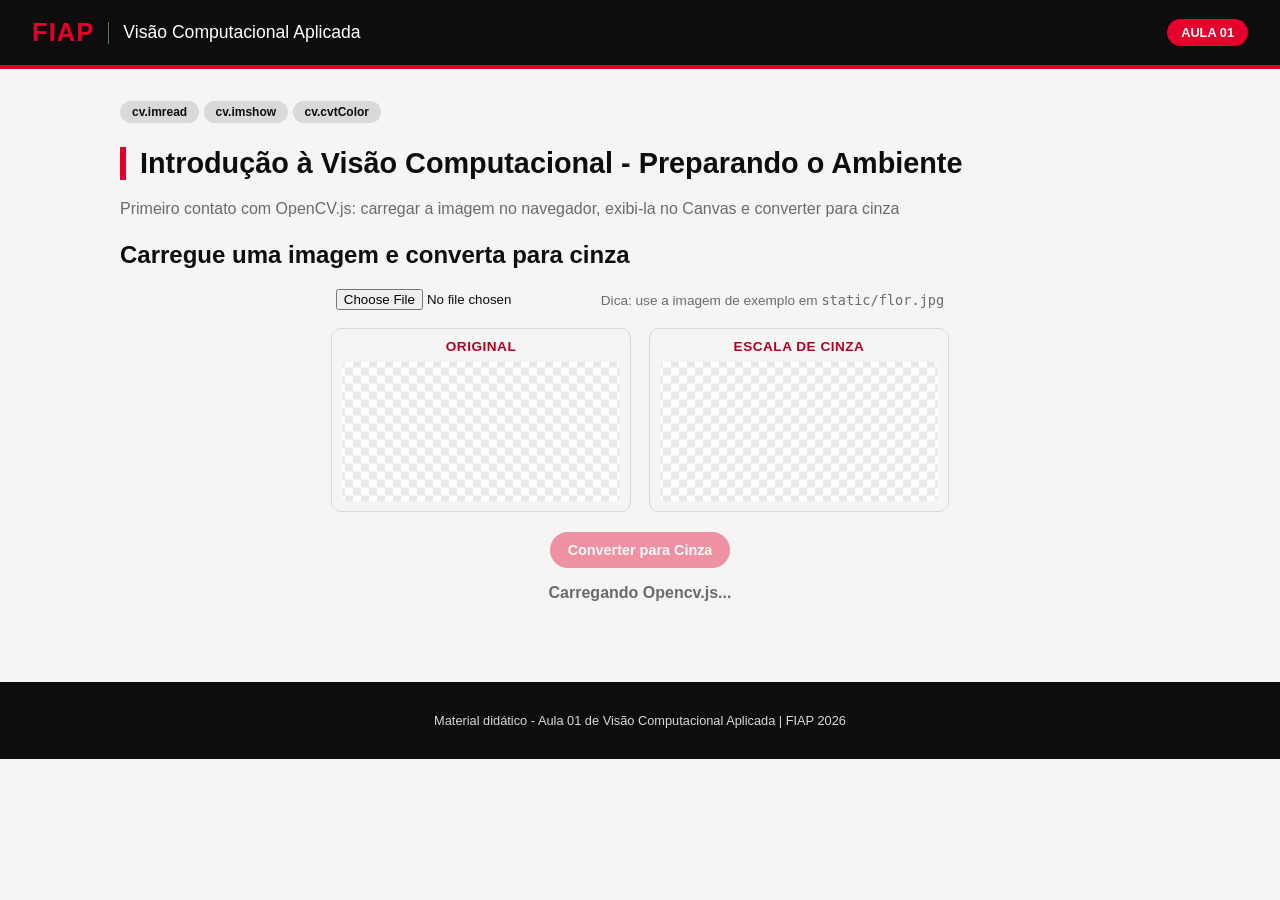
<file: aula01_RGBAtoGRAY/index.html>
<!DOCTYPE html>
<html lang="en">
<head>
    <meta charset="UTF-8">
    <meta name="viewport" content="width=device-width, initial-scale=1.0">
    <script src="https://docs.opencv.org/4.x/opencv.js"></script>
    <link rel="stylesheet" href="./../css/style.css">
    <title>Aula 01 | Visão Computacional - Cinza - FIAP</title>
</head>
<body>
    <header class="fiap-header">
        <div class="fiap-header__brand">
            <span class="fiap-header__logo">FIAP</span>
            <span class="fiap-header__divider"></span>
            <span class="fiap-header__title">Visão Computacional Aplicada</span>
        </div>
        <span class="fiap-header__tag">Aula 01</span>
    </header>

    <main class="container">
        <section class="intro">
            <div class="badge_row">
                <span class="badge">cv.imread</span>
                <span class="badge">cv.imshow</span>
                <span class="badge">cv.cvtColor</span>
            </div>
            <h1>Introdução à Visão Computacional - Preparando o Ambiente</h1>
            <p>Primeiro contato com OpenCV.js: carregar a imagem no navegador, exibi-la no Canvas e converter para cinza</p>
        </section>

        <section class="stage_panel">
            <h2>Carregue uma imagem e converta para cinza</h2>
            <div class="upload-row">
                <input type="file" id="inputImage" accept="img/+">
                <span class="hint">Dica: use a imagem de exemplo em <code>static/flor.jpg</code></span>
            </div>
            <div class="canvas-grid">
                <div class="canvas-card">
                    <h3>Original</h3>
                    <canvas id="canvasOriginal"></canvas>
                </div>
                <div class="canvas-card">
                    <h3>Escala de Cinza</h3>
                    <canvas id="canvasSaida"></canvas>
                </div>
            </div>
            <div class="controls">
                <button id="btnCinza" class="btn btn--primary" disabled>Converter para Cinza</button>
            </div>
            <p id="status" class="status">Carregando Opencv.js...</p>
        </section>
        
        <script src="js/script.js" defer></script>
    </main>

    <footer class="fiap-footer">
        <p>Material didático - Aula 01 de Visão Computacional Aplicada | FIAP 2026</p>
    </footer>
    
</body>
</html>
</file>
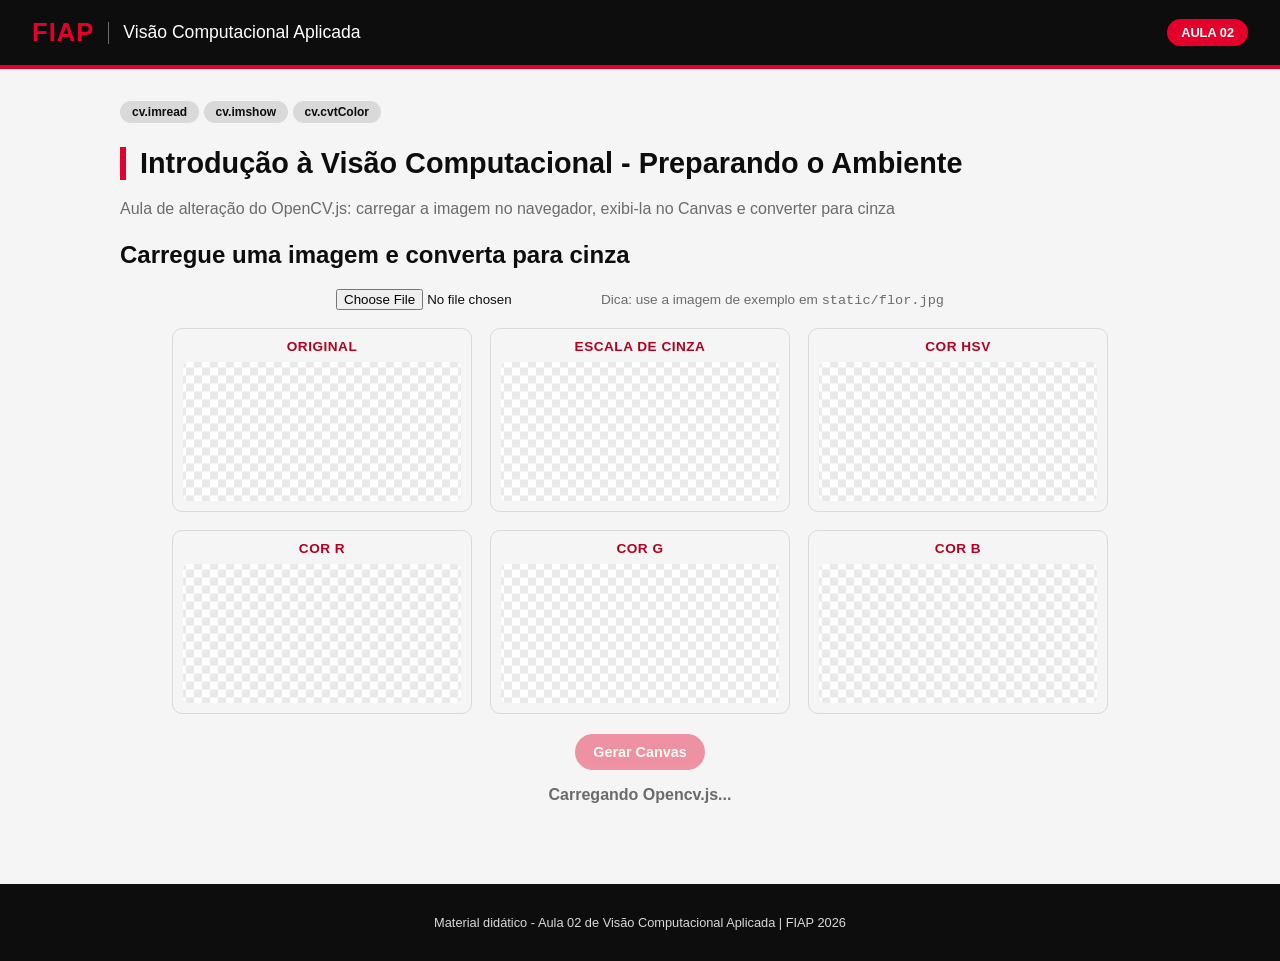
<file: aula02_GRAYandHSV/index.html>
<!DOCTYPE html>
<html lang="en">

<head>
    <meta charset="UTF-8">
    <meta name="viewport" content="width=device-width, initial-scale=1.0">
    <script src="https://docs.opencv.org/4.x/opencv.js"></script>
    <link rel="stylesheet" href="./../css/style.css">
    <title>Aula 02 | Visão Computacional - Cinza, HSV e RGB - FIAP</title>
</head>

<body>
    <header class="fiap-header">
        <div class="fiap-header__brand">
            <span class="fiap-header__logo">FIAP</span>
            <span class="fiap-header__divider"></span>
            <span class="fiap-header__title">Visão Computacional Aplicada</span>
        </div>
        <span class="fiap-header__tag">Aula 02</span>
    </header>

    <main class="container">
        <section class="intro">
            <div class="badge_row">
                <span class="badge">cv.imread</span>
                <span class="badge">cv.imshow</span>
                <span class="badge">cv.cvtColor</span>
            </div>
            <h1>Introdução à Visão Computacional - Preparando o Ambiente</h1>
            <p>Aula de alteração do OpenCV.js: carregar a imagem no navegador, exibi-la no Canvas e converter para cinza
            </p>
        </section>

        <section class="stage_panel">
            <h2>Carregue uma imagem e converta para cinza</h2>
            <div class="upload-row">
                <input type="file" id="inputImage" accept="img/+">
                <span class="hint">Dica: use a imagem de exemplo em <code>static/flor.jpg</code></span>
            </div>
            <div class="canvas-grid">
                <div class="canvas-card">
                    <h3>Original</h3>
                    <canvas id="canvasOriginal"></canvas>
                </div>
                <div class="canvas-card">
                    <h3>Escala de Cinza</h3>
                    <canvas id="canvasSaida"></canvas>
                </div>
                <div class="canvas-card">
                    <h3>Cor HSV</h3>
                    <canvas id="canvasHSV"></canvas>
                </div>
                <div class="canvas-card">
                    <h3>Cor R</h3>
                    <canvas id="canvasR"></canvas>
                </div>
                <div class="canvas-card">
                    <h3>Cor G</h3>
                    <canvas id="canvasG"></canvas>
                </div>
                <div class="canvas-card">
                    <h3>Cor B</h3>
                    <canvas id="canvasB"></canvas>
                </div>
            </div>
            <div class="controls">
                <button id="btnCinza" class="btn btn--primary" disabled>Gerar Canvas</button>
            </div>
            <p id="status" class="status">Carregando Opencv.js...</p>
        </section>

        <script src="js/script.js" defer></script>
    </main>

    <footer class="fiap-footer">
        <p>Material didático - Aula 02 de Visão Computacional Aplicada | FIAP 2026</p>
    </footer>

</body>

</html>
</file>
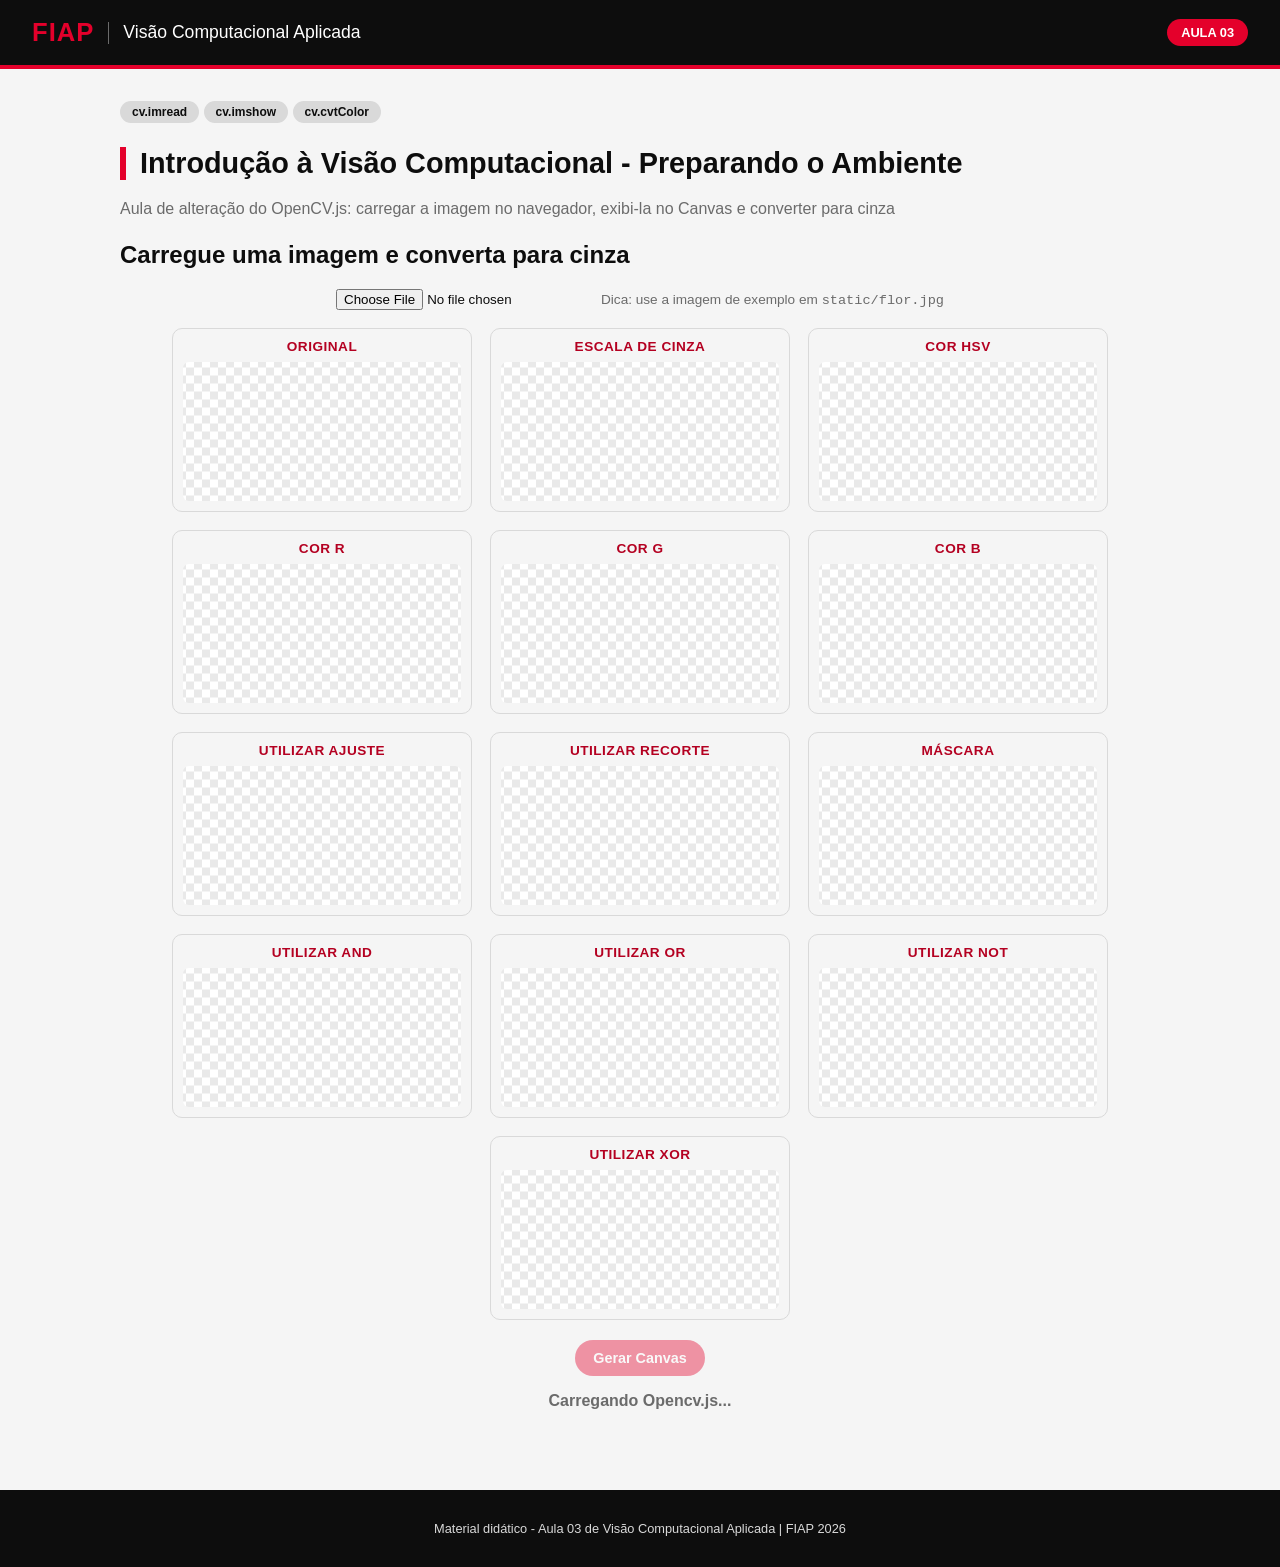
<file: aula03_Ajuste_Recorte_AND_OR_NOT_XOR/index.html>
<!DOCTYPE html>
<html lang="en">

<head>
    <meta charset="UTF-8">
    <meta name="viewport" content="width=device-width, initial-scale=1.0">
    <script src="https://docs.opencv.org/4.x/opencv.js"></script>
    <link rel="stylesheet" href="./../css/style.css">
    <title>Aula 03 | Visão Computacional - Ajuste, Recorte, AND, OR, XOR, NOT - FIAP</title>
</head>

<body>
    <header class="fiap-header">
        <div class="fiap-header__brand">
            <span class="fiap-header__logo">FIAP</span>
            <span class="fiap-header__divider"></span>
            <span class="fiap-header__title">Visão Computacional Aplicada</span>
        </div>
        <span class="fiap-header__tag">Aula 03</span>
    </header>

    <main class="container">
        <section class="intro">
            <div class="badge_row">
                <span class="badge">cv.imread</span>
                <span class="badge">cv.imshow</span>
                <span class="badge">cv.cvtColor</span>
            </div>
            <h1>Introdução à Visão Computacional - Preparando o Ambiente</h1>
            <p>Aula de alteração do OpenCV.js: carregar a imagem no navegador, exibi-la no Canvas e converter para cinza
            </p>
        </section>

        <section class="stage_panel">
            <h2>Carregue uma imagem e converta para cinza</h2>
            <div class="upload-row">
                <input type="file" id="inputImage" accept="img/+">
                <span class="hint">Dica: use a imagem de exemplo em <code>static/flor.jpg</code></span>
            </div>
            <div class="canvas-grid">
                <div class="canvas-card">
                    <h3>Original</h3>
                    <canvas id="canvasOriginal"></canvas>
                </div>
                <div class="canvas-card">
                    <h3>Escala de Cinza</h3>
                    <canvas id="canvasGray"></canvas>
                </div>
                <div class="canvas-card">
                    <h3>Cor HSV</h3>
                    <canvas id="canvasHSV"></canvas>
                </div>
                <div class="canvas-card">
                    <h3>Cor R</h3>
                    <canvas id="canvasR"></canvas>
                </div>
                <div class="canvas-card">
                    <h3>Cor G</h3>
                    <canvas id="canvasG"></canvas>
                </div>
                <div class="canvas-card">
                    <h3>Cor B</h3>
                    <canvas id="canvasB"></canvas>
                </div>
                <div class="canvas-card">
                    <h3>Utilizar Ajuste</h3>
                    <canvas id="canvasAjustado"></canvas>
                </div>
                <div class="canvas-card">
                    <h3>Utilizar Recorte</h3>
                    <canvas id="canvasRecorte"></canvas>
                </div>
                <div class="canvas-card">
                    <h3>Máscara</h3>
                    <canvas id="canvasMascara"></canvas>
                </div>
                <div class="canvas-card">
                    <h3>Utilizar AND</h3>
                    <canvas id="canvasAND"></canvas>
                </div>
                <div class="canvas-card">
                    <h3>Utilizar OR</h3>
                    <canvas id="canvasOR"></canvas>
                </div>
                <div class="canvas-card">
                    <h3>Utilizar NOT</h3>
                    <canvas id="canvasNOT"></canvas>
                </div>
                <div class="canvas-card">
                    <h3>Utilizar XOR</h3>
                    <canvas id="canvasXOR"></canvas>
                </div>
            </div>
            <div class="controls">
                <button id="btnAlterar" class="btn btn--primary" disabled>Gerar Canvas</button>
            </div>
            <p id="status" class="status">Carregando Opencv.js...</p>
        </section>

        <script src="js/script.js" defer></script>
    </main>

    <footer class="fiap-footer">
        <p>Material didático - Aula 03 de Visão Computacional Aplicada | FIAP 2026</p>
    </footer>

</body>

</html>
</file>
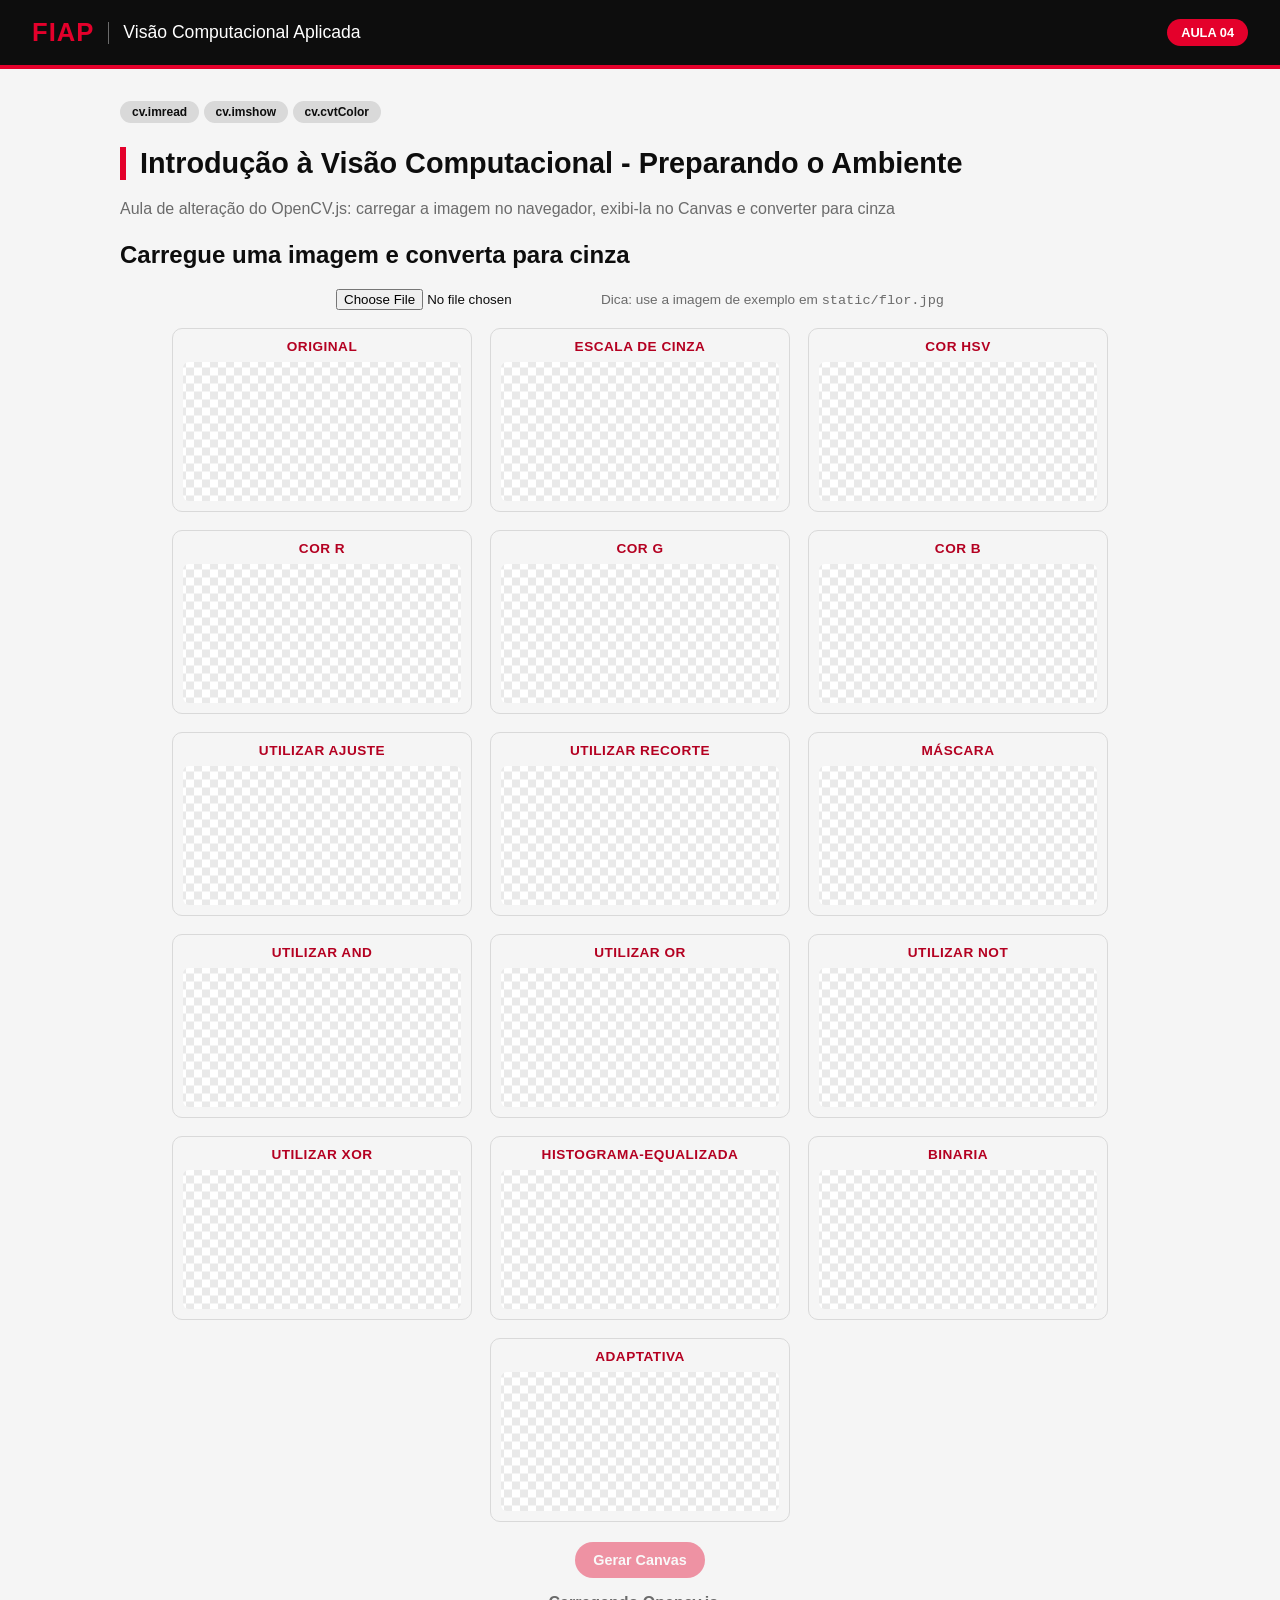
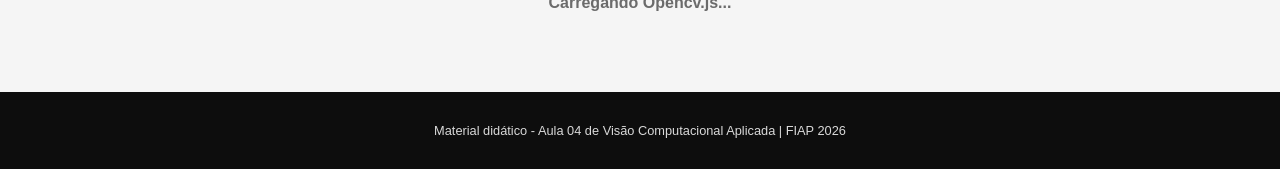
<file: aula04_histograma_limiar_binarizacao/index.html>
<!DOCTYPE html>
<html lang="en">

<head>
    <meta charset="UTF-8">
    <meta name="viewport" content="width=device-width, initial-scale=1.0">
    <script src="https://docs.opencv.org/4.x/opencv.js"></script>
    <link rel="stylesheet" href="./../css/style.css">
    <title>Aula 04 | Visão Computacional - Histograma, limiar e binarização - FIAP</title>
</head>

<body>
    <header class="fiap-header">
        <div class="fiap-header__brand">
            <span class="fiap-header__logo">FIAP</span>
            <span class="fiap-header__divider"></span>
            <span class="fiap-header__title">Visão Computacional Aplicada</span>
        </div>
        <span class="fiap-header__tag">Aula 04</span>
    </header>

    <main class="container">
        <section class="intro">
            <div class="badge_row">
                <span class="badge">cv.imread</span>
                <span class="badge">cv.imshow</span>
                <span class="badge">cv.cvtColor</span>
            </div>
            <h1>Introdução à Visão Computacional - Preparando o Ambiente</h1>
            <p>Aula de alteração do OpenCV.js: carregar a imagem no navegador, exibi-la no Canvas e converter para cinza
            </p>
        </section>

        <section class="stage_panel">
            <h2>Carregue uma imagem e converta para cinza</h2>
            <div class="upload-row">
                <input type="file" id="inputImage" accept="img/+">
                <span class="hint">Dica: use a imagem de exemplo em <code>static/flor.jpg</code></span>
            </div>
            <div class="canvas-grid">
                <div class="canvas-card">
                    <h3>Original</h3>
                    <canvas id="canvasOriginal"></canvas>
                </div>
                <div class="canvas-card">
                    <h3>Escala de Cinza</h3>
                    <canvas id="canvasGray"></canvas>
                </div>


                <div class="canvas-card">
                    <h3>Cor HSV</h3>
                    <canvas id="canvasHSV"></canvas>
                </div>
                <div class="canvas-card">
                    <h3>Cor R</h3>
                    <canvas id="canvasR"></canvas>
                </div>
                <div class="canvas-card">
                    <h3>Cor G</h3>
                    <canvas id="canvasG"></canvas>
                </div>
                <div class="canvas-card">
                    <h3>Cor B</h3>
                    <canvas id="canvasB"></canvas>
                </div>


                <div class="canvas-card">
                    <h3>Utilizar Ajuste</h3>
                    <canvas id="canvasAjustado"></canvas>
                </div>
                <div class="canvas-card">
                    <h3>Utilizar Recorte</h3>
                    <canvas id="canvasRecorte"></canvas>
                </div>
                <div class="canvas-card">
                    <h3>Máscara</h3>
                    <canvas id="canvasMascara"></canvas>
                </div>
                <div class="canvas-card">
                    <h3>Utilizar AND</h3>
                    <canvas id="canvasAND"></canvas>
                </div>
                <div class="canvas-card">
                    <h3>Utilizar OR</h3>
                    <canvas id="canvasOR"></canvas>
                </div>
                <div class="canvas-card">
                    <h3>Utilizar NOT</h3>
                    <canvas id="canvasNOT"></canvas>
                </div>
                <div class="canvas-card">
                    <h3>Utilizar XOR</h3>
                    <canvas id="canvasXOR"></canvas>
                </div>


                <div class="canvas-card">
                    <h3>Histograma-Equalizada</h3>
                    <canvas id="canvasHistograma"></canvas>
                </div>
                <div class="canvas-card">
                    <h3>Binaria</h3>
                    <canvas id="canvasBinaria"></canvas>
                </div>
                <div class="canvas-card">
                    <h3>Adaptativa</h3>
                    <canvas id="canvasAdaptativa"></canvas>
                </div>
            </div>
            <div class="controls">
                <button id="btnAlterar" class="btn btn--primary" disabled>Gerar Canvas</button>
            </div>
            <p id="status" class="status">Carregando Opencv.js...</p>
        </section>

        <script src="js/script.js" defer></script>
    </main>

    <footer class="fiap-footer">
        <p>Material didático - Aula 04 de Visão Computacional Aplicada | FIAP 2026</p>
    </footer>

</body>

</html>
</file>
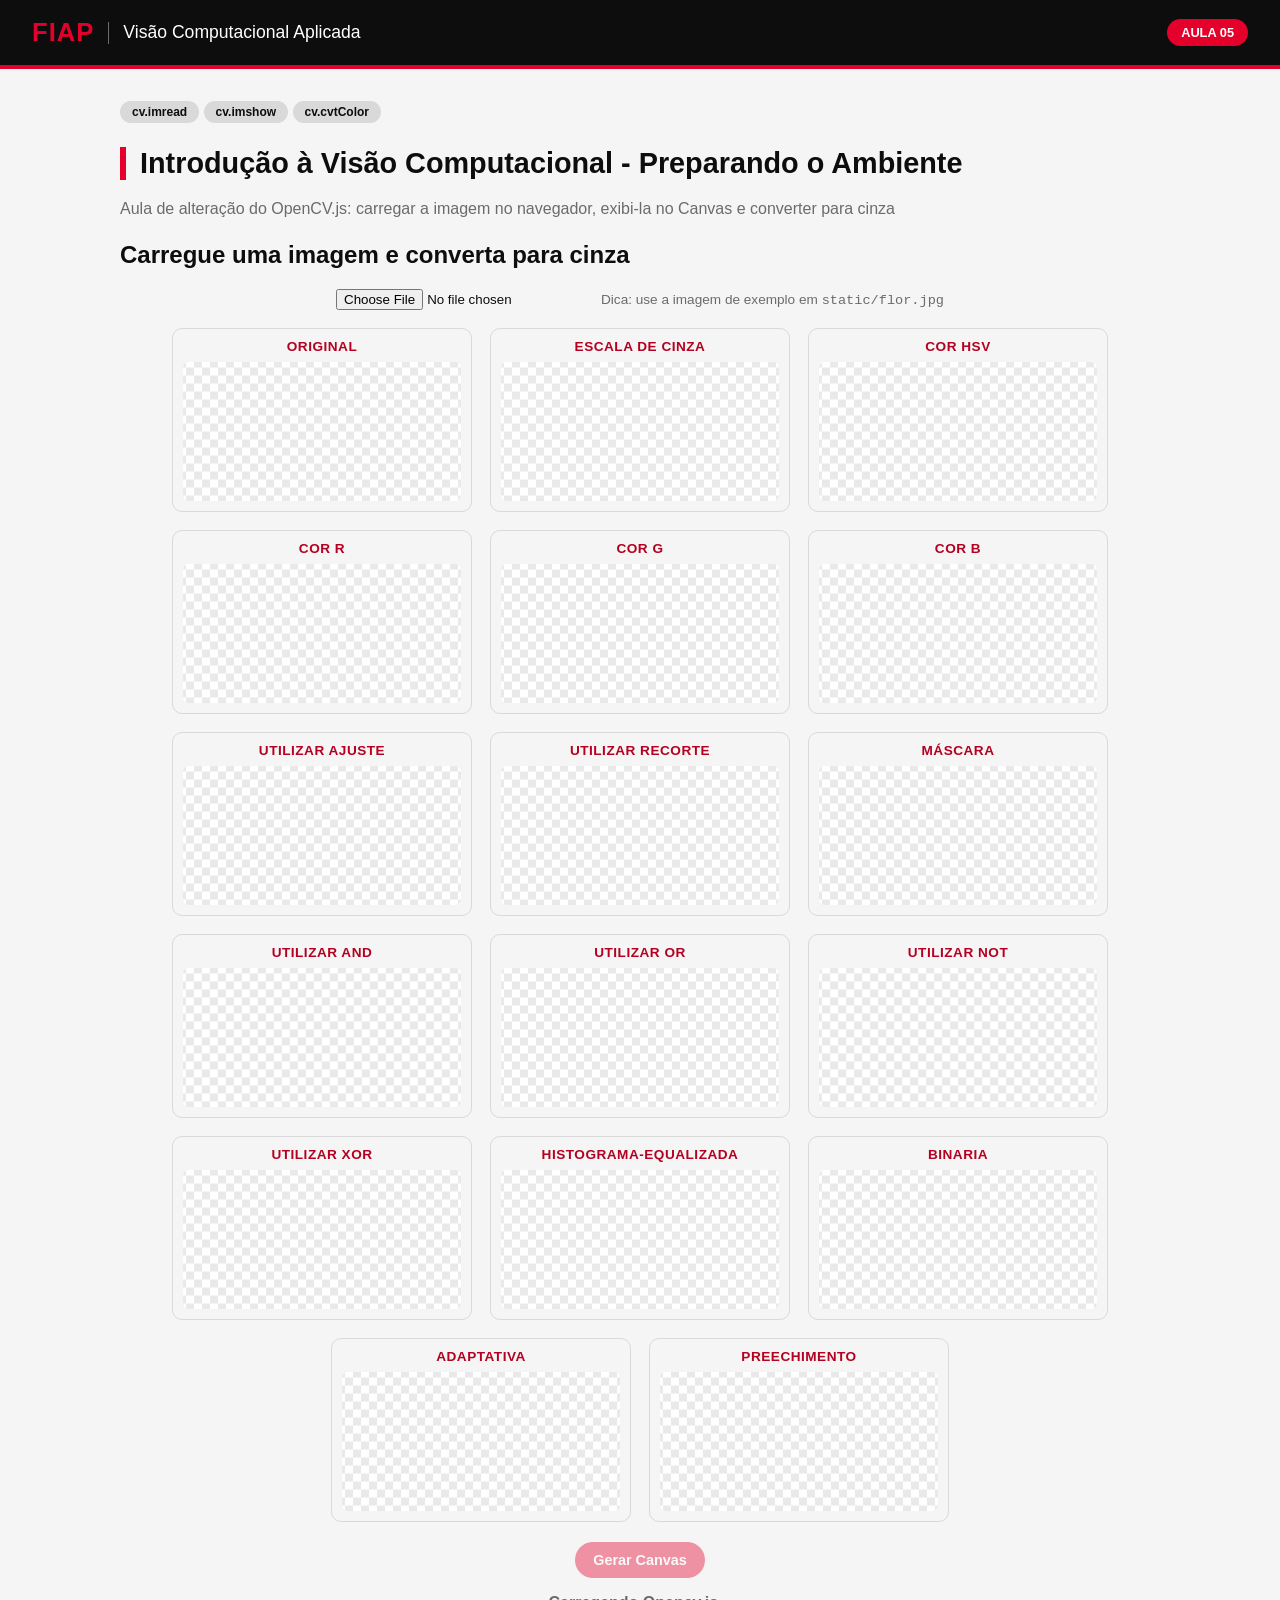
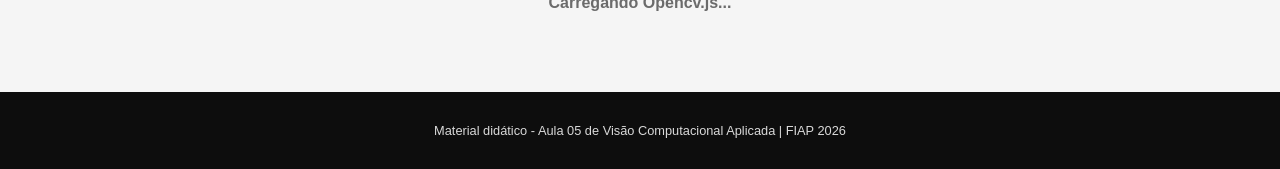
<file: aula05_rotulo_preenchimento/index.html>
<!DOCTYPE html>
<html lang="en">

<head>
    <meta charset="UTF-8">
    <meta name="viewport" content="width=device-width, initial-scale=1.0">
    <script src="https://docs.opencv.org/4.x/opencv.js"></script>
    <link rel="stylesheet" href="./../css/style.css">
    <title>Aula 05 | Visão Computacional - Rótulo, Preenchimento - FIAP</title>
</head>

<body>
    <header class="fiap-header">
        <div class="fiap-header__brand">
            <span class="fiap-header__logo">FIAP</span>
            <span class="fiap-header__divider"></span>
            <span class="fiap-header__title">Visão Computacional Aplicada</span>
        </div>
        <span class="fiap-header__tag">Aula 05</span>
    </header>

    <main class="container">
        <section class="intro">
            <div class="badge_row">
                <span class="badge">cv.imread</span>
                <span class="badge">cv.imshow</span>
                <span class="badge">cv.cvtColor</span>
            </div>
            <h1>Introdução à Visão Computacional - Preparando o Ambiente</h1>
            <p>Aula de alteração do OpenCV.js: carregar a imagem no navegador, exibi-la no Canvas e converter para cinza
            </p>
        </section>

        <section class="stage_panel">
            <h2>Carregue uma imagem e converta para cinza</h2>
            <div class="upload-row">
                <input type="file" id="inputImage" accept="img/+">
                <span class="hint">Dica: use a imagem de exemplo em <code>static/flor.jpg</code></span>
            </div>
            <div class="canvas-grid">
                <div class="canvas-card">
                    <h3>Original</h3>
                    <canvas id="canvasOriginal"></canvas>
                </div>
                <div class="canvas-card">
                    <h3>Escala de Cinza</h3>
                    <canvas id="canvasGray"></canvas>
                </div>


                <div class="canvas-card">
                    <h3>Cor HSV</h3>
                    <canvas id="canvasHSV"></canvas>
                </div>
                <div class="canvas-card">
                    <h3>Cor R</h3>
                    <canvas id="canvasR"></canvas>
                </div>
                <div class="canvas-card">
                    <h3>Cor G</h3>
                    <canvas id="canvasG"></canvas>
                </div>
                <div class="canvas-card">
                    <h3>Cor B</h3>
                    <canvas id="canvasB"></canvas>
                </div>


                <div class="canvas-card">
                    <h3>Utilizar Ajuste</h3>
                    <canvas id="canvasAjustado"></canvas>
                </div>
                <div class="canvas-card">
                    <h3>Utilizar Recorte</h3>
                    <canvas id="canvasRecorte"></canvas>
                </div>
                <div class="canvas-card">
                    <h3>Máscara</h3>
                    <canvas id="canvasMascara"></canvas>
                </div>
                <div class="canvas-card">
                    <h3>Utilizar AND</h3>
                    <canvas id="canvasAND"></canvas>
                </div>
                <div class="canvas-card">
                    <h3>Utilizar OR</h3>
                    <canvas id="canvasOR"></canvas>
                </div>
                <div class="canvas-card">
                    <h3>Utilizar NOT</h3>
                    <canvas id="canvasNOT"></canvas>
                </div>
                <div class="canvas-card">
                    <h3>Utilizar XOR</h3>
                    <canvas id="canvasXOR"></canvas>
                </div>


                <div class="canvas-card">
                    <h3>Histograma-Equalizada</h3>
                    <canvas id="canvasHistograma"></canvas>
                </div>
                <div class="canvas-card">
                    <h3>Binaria</h3>
                    <canvas id="canvasBinaria"></canvas>
                </div>
                <div class="canvas-card">
                    <h3>Adaptativa</h3>
                    <canvas id="canvasAdaptativa"></canvas>
                </div>

                <div class="canvas-card">
                    <h3>Preechimento</h3>
                    <canvas id="canvasPreechimento"></canvas>
                </div>
            </div>
            <div class="controls">
                <button id="btnAlterar" class="btn btn--primary" disabled>Gerar Canvas</button>
            </div>
            <p id="status" class="status">Carregando Opencv.js...</p>
        </section>

        <script src="js/script.js" defer></script>
    </main>

    <footer class="fiap-footer">
        <p>Material didático - Aula 05 de Visão Computacional Aplicada | FIAP 2026</p>
    </footer>

</body>

</html>
</file>
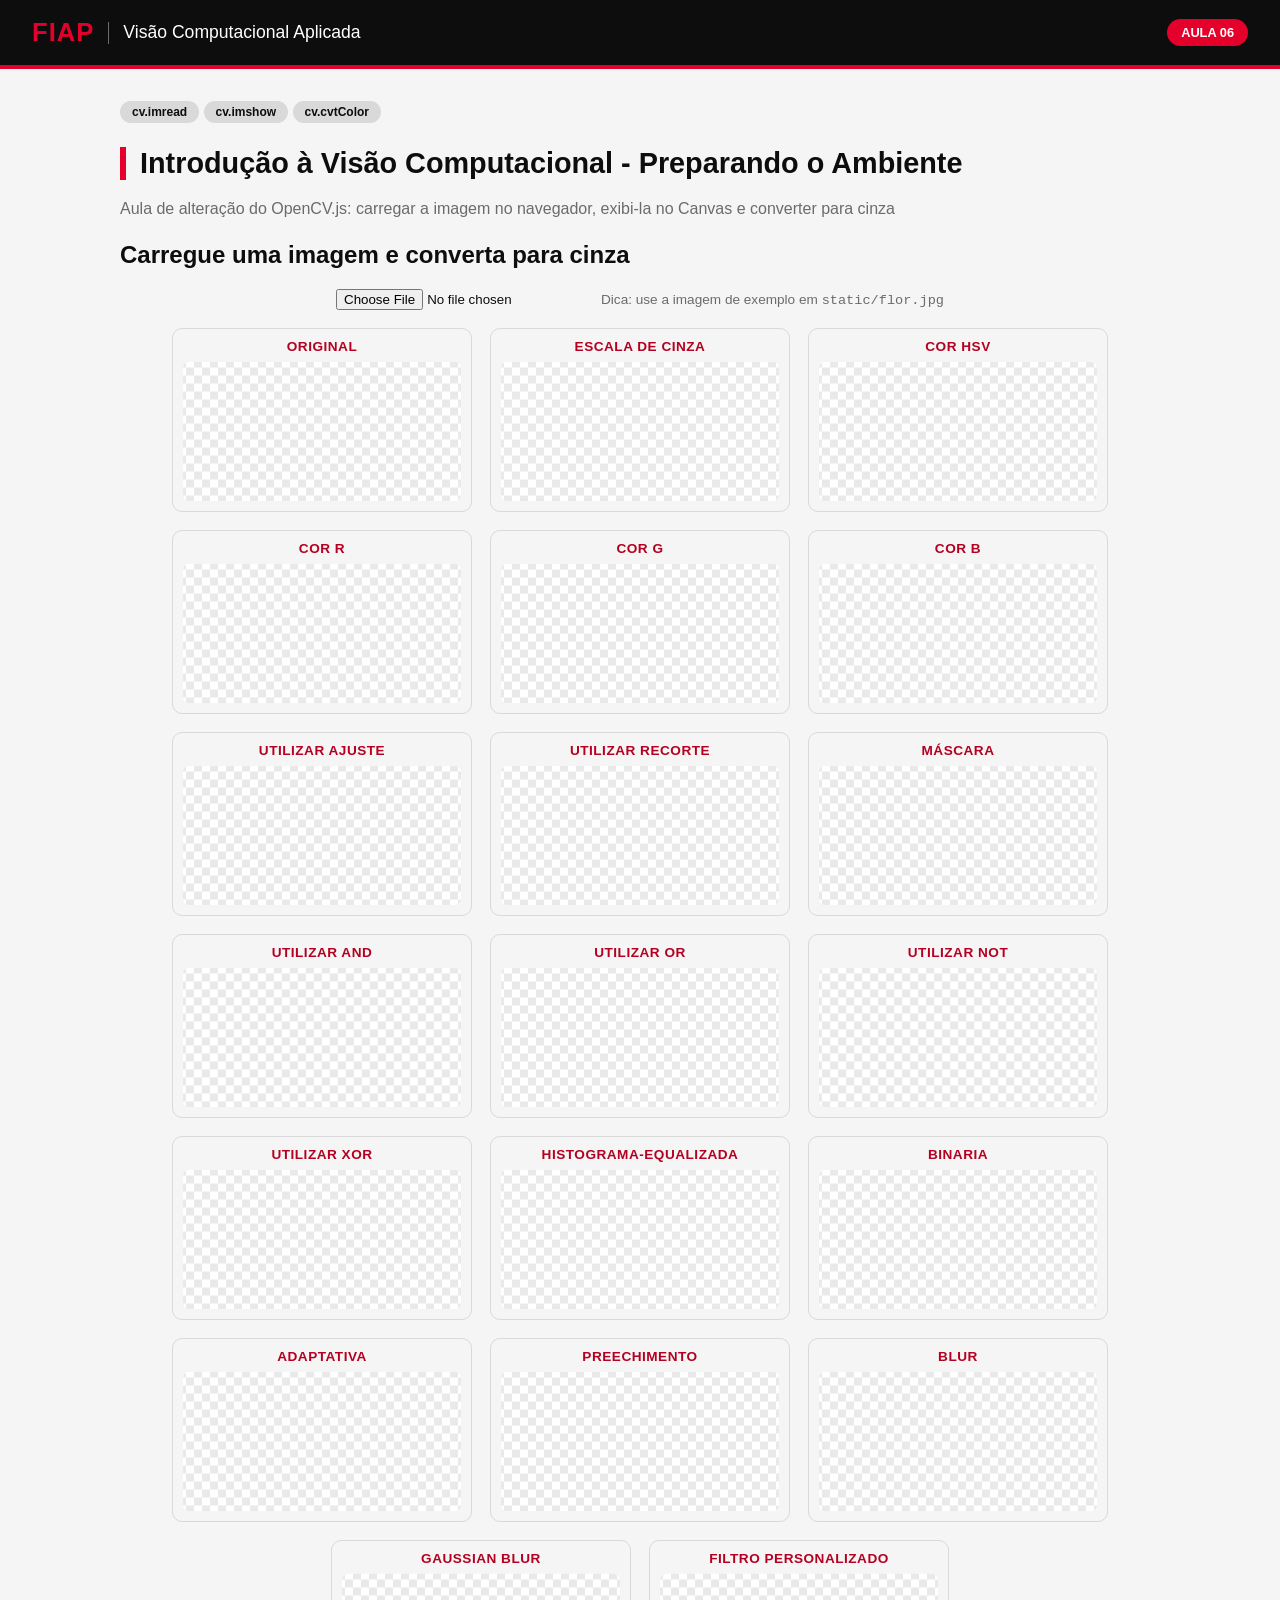
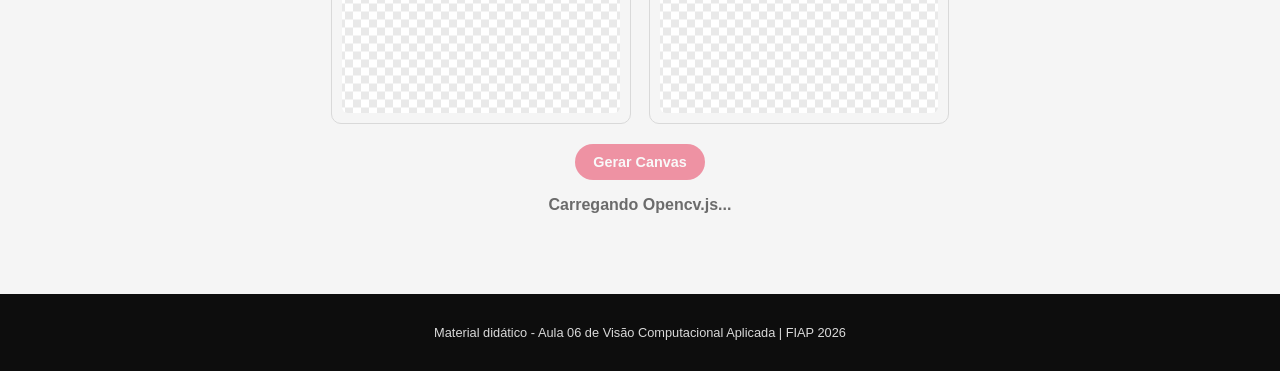
<file: aula06_filtros_especiais/index.html>
<!DOCTYPE html>
<html lang="en">

<head>
    <meta charset="UTF-8">
    <meta name="viewport" content="width=device-width, initial-scale=1.0">
    <script src="https://docs.opencv.org/4.x/opencv.js"></script>
    <link rel="stylesheet" href="./../css/style.css">
    <title>Aula 06 | Visão Computacional - Filtros Especiais - FIAP</title>
</head>

<body>
    <header class="fiap-header">
        <div class="fiap-header__brand">
            <span class="fiap-header__logo">FIAP</span>
            <span class="fiap-header__divider"></span>
            <span class="fiap-header__title">Visão Computacional Aplicada</span>
        </div>
        <span class="fiap-header__tag">Aula 06</span>
    </header>

    <main class="container">
        <section class="intro">
            <div class="badge_row">
                <span class="badge">cv.imread</span>
                <span class="badge">cv.imshow</span>
                <span class="badge">cv.cvtColor</span>
            </div>
            <h1>Introdução à Visão Computacional - Preparando o Ambiente</h1>
            <p>Aula de alteração do OpenCV.js: carregar a imagem no navegador, exibi-la no Canvas e converter para cinza
            </p>
        </section>

        <section class="stage_panel">
            <h2>Carregue uma imagem e converta para cinza</h2>
            <div class="upload-row">
                <input type="file" id="inputImage" accept="img/+">
                <span class="hint">Dica: use a imagem de exemplo em <code>static/flor.jpg</code></span>
            </div>
            <div class="canvas-grid">
                <div class="canvas-card">
                    <h3>Original</h3>
                    <canvas id="canvasOriginal"></canvas>
                </div>
                <div class="canvas-card">
                    <h3>Escala de Cinza</h3>
                    <canvas id="canvasGray"></canvas>
                </div>


                <div class="canvas-card">
                    <h3>Cor HSV</h3>
                    <canvas id="canvasHSV"></canvas>
                </div>
                <div class="canvas-card">
                    <h3>Cor R</h3>
                    <canvas id="canvasR"></canvas>
                </div>
                <div class="canvas-card">
                    <h3>Cor G</h3>
                    <canvas id="canvasG"></canvas>
                </div>
                <div class="canvas-card">
                    <h3>Cor B</h3>
                    <canvas id="canvasB"></canvas>
                </div>


                <div class="canvas-card">
                    <h3>Utilizar Ajuste</h3>
                    <canvas id="canvasAjustado"></canvas>
                </div>
                <div class="canvas-card">
                    <h3>Utilizar Recorte</h3>
                    <canvas id="canvasRecorte"></canvas>
                </div>
                <div class="canvas-card">
                    <h3>Máscara</h3>
                    <canvas id="canvasMascara"></canvas>
                </div>
                <div class="canvas-card">
                    <h3>Utilizar AND</h3>
                    <canvas id="canvasAND"></canvas>
                </div>
                <div class="canvas-card">
                    <h3>Utilizar OR</h3>
                    <canvas id="canvasOR"></canvas>
                </div>
                <div class="canvas-card">
                    <h3>Utilizar NOT</h3>
                    <canvas id="canvasNOT"></canvas>
                </div>
                <div class="canvas-card">
                    <h3>Utilizar XOR</h3>
                    <canvas id="canvasXOR"></canvas>
                </div>


                <div class="canvas-card">
                    <h3>Histograma-Equalizada</h3>
                    <canvas id="canvasHistograma"></canvas>
                </div>
                <div class="canvas-card">
                    <h3>Binaria</h3>
                    <canvas id="canvasBinaria"></canvas>
                </div>
                <div class="canvas-card">
                    <h3>Adaptativa</h3>
                    <canvas id="canvasAdaptativa"></canvas>
                </div>


                <div class="canvas-card">
                    <h3>Preechimento</h3>
                    <canvas id="canvasPreechimento"></canvas>
                </div>


                <div class="canvas-card">
                    <h3>Blur</h3>
                    <canvas id="canvasBlur"></canvas>
                </div>
                <div class="canvas-card">
                    <h3>Gaussian Blur</h3>
                    <canvas id="canvasGaussianBlur"></canvas>
                </div>
                <div class="canvas-card">
                    <h3>Filtro Personalizado</h3>
                    <canvas id="canvasFiltroPersonalizado"></canvas>
                </div>
            </div>
            <div class="controls">
                <button id="btnAlterar" class="btn btn--primary" disabled>Gerar Canvas</button>
            </div>
            <p id="status" class="status">Carregando Opencv.js...</p>
        </section>

        <script src="js/script.js" defer></script>
    </main>

    <footer class="fiap-footer">
        <p>Material didático - Aula 06 de Visão Computacional Aplicada | FIAP 2026</p>
    </footer>

</body>

</html>
</file>
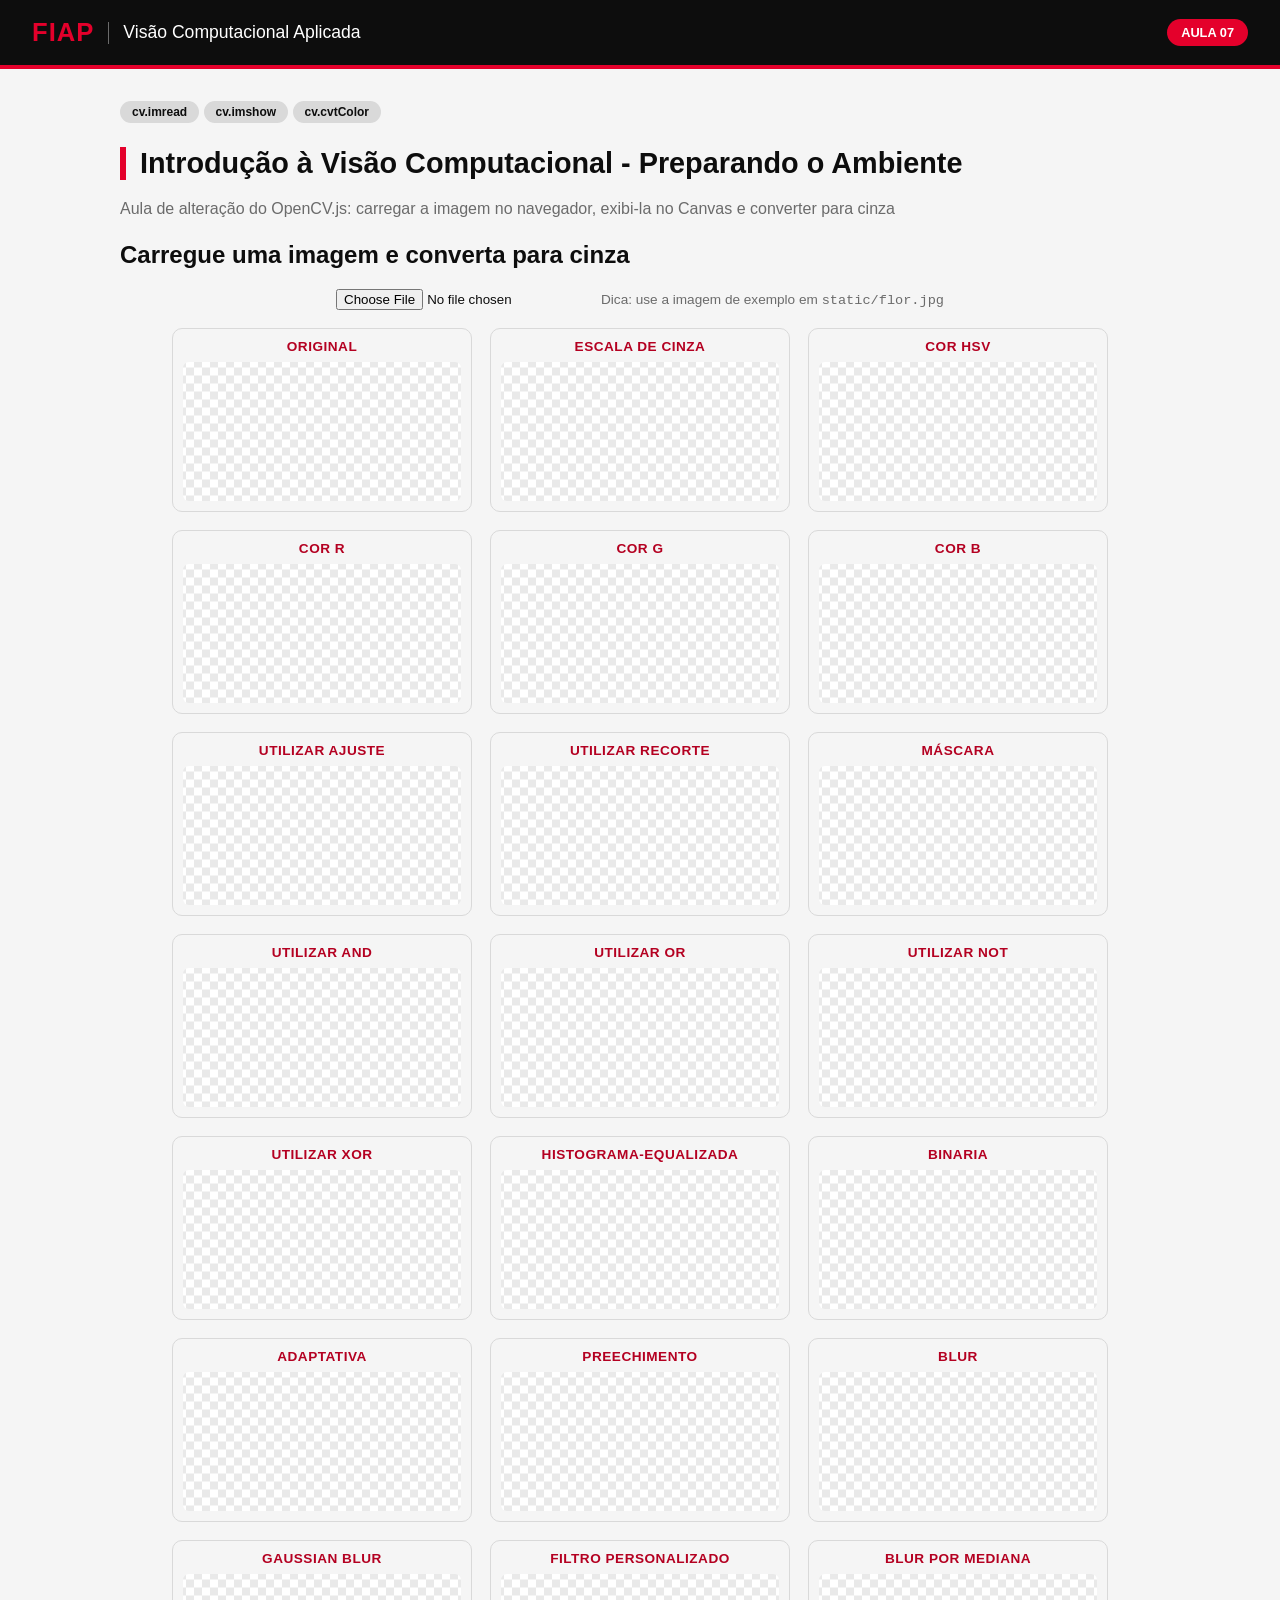
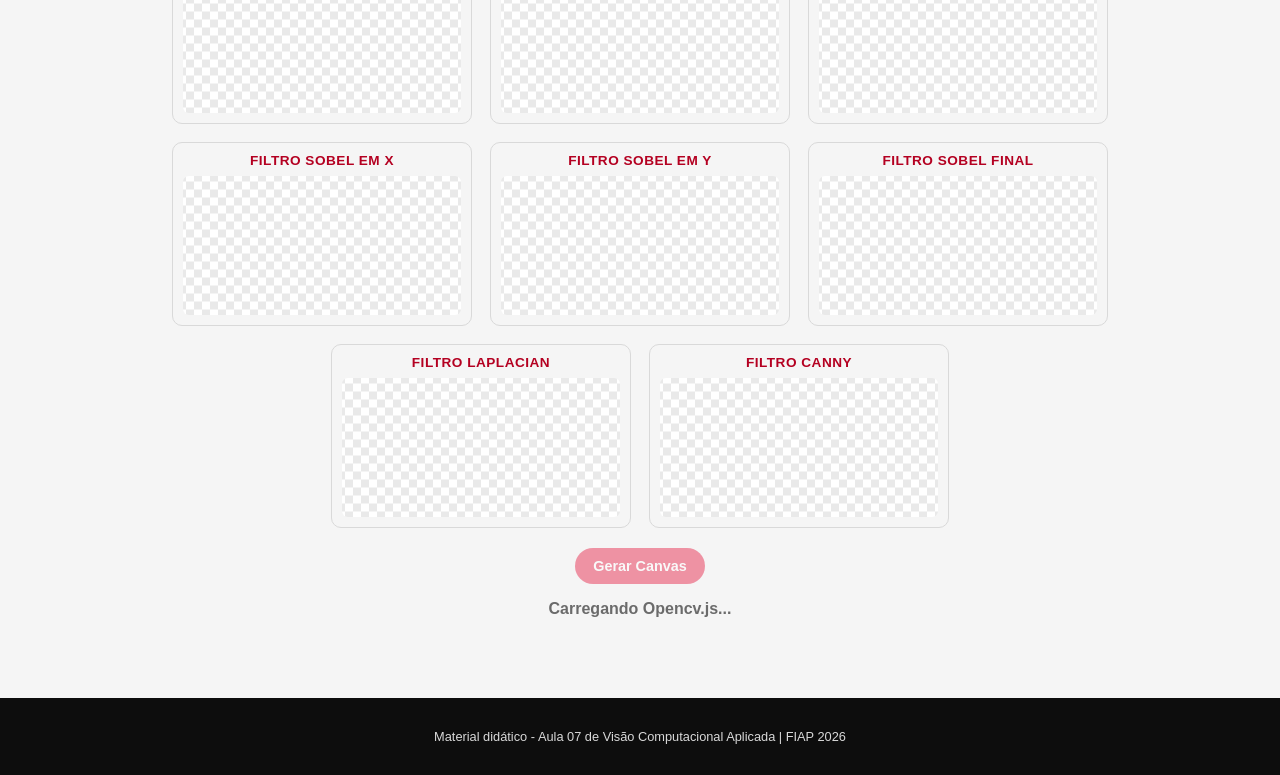
<file: aula07_deteccao_de_bordas/index.html>
<!DOCTYPE html>
<html lang="en">

<head>
    <meta charset="UTF-8">
    <meta name="viewport" content="width=device-width, initial-scale=1.0">
    <script src="https://docs.opencv.org/4.x/opencv.js"></script>
    <link rel="stylesheet" href="./../css/style.css">
    <title>Aula 07 | Visão Computacional - Filtros Especiais - FIAP</title>
</head>

<body>
    <header class="fiap-header">
        <div class="fiap-header__brand">
            <span class="fiap-header__logo">FIAP</span>
            <span class="fiap-header__divider"></span>
            <span class="fiap-header__title">Visão Computacional Aplicada</span>
        </div>
        <span class="fiap-header__tag">Aula 07</span>
    </header>

    <main class="container">
        <section class="intro">
            <div class="badge_row">
                <span class="badge">cv.imread</span>
                <span class="badge">cv.imshow</span>
                <span class="badge">cv.cvtColor</span>
            </div>
            <h1>Introdução à Visão Computacional - Preparando o Ambiente</h1>
            <p>Aula de alteração do OpenCV.js: carregar a imagem no navegador, exibi-la no Canvas e converter para cinza
            </p>
        </section>

        <section class="stage_panel">
            <h2>Carregue uma imagem e converta para cinza</h2>
            <div class="upload-row">
                <input type="file" id="inputImage" accept="img/+">
                <span class="hint">Dica: use a imagem de exemplo em <code>static/flor.jpg</code></span>
            </div>
            <div class="canvas-grid">
                <div class="canvas-card">
                    <h3>Original</h3>
                    <canvas id="canvasOriginal"></canvas>
                </div>
                <div class="canvas-card">
                    <h3>Escala de Cinza</h3>
                    <canvas id="canvasGray"></canvas>
                </div>


                <div class="canvas-card">
                    <h3>Cor HSV</h3>
                    <canvas id="canvasHSV"></canvas>
                </div>
                <div class="canvas-card">
                    <h3>Cor R</h3>
                    <canvas id="canvasR"></canvas>
                </div>
                <div class="canvas-card">
                    <h3>Cor G</h3>
                    <canvas id="canvasG"></canvas>
                </div>
                <div class="canvas-card">
                    <h3>Cor B</h3>
                    <canvas id="canvasB"></canvas>
                </div>


                <div class="canvas-card">
                    <h3>Utilizar Ajuste</h3>
                    <canvas id="canvasAjustado"></canvas>
                </div>
                <div class="canvas-card">
                    <h3>Utilizar Recorte</h3>
                    <canvas id="canvasRecorte"></canvas>
                </div>
                <div class="canvas-card">
                    <h3>Máscara</h3>
                    <canvas id="canvasMascara"></canvas>
                </div>
                <div class="canvas-card">
                    <h3>Utilizar AND</h3>
                    <canvas id="canvasAND"></canvas>
                </div>
                <div class="canvas-card">
                    <h3>Utilizar OR</h3>
                    <canvas id="canvasOR"></canvas>
                </div>
                <div class="canvas-card">
                    <h3>Utilizar NOT</h3>
                    <canvas id="canvasNOT"></canvas>
                </div>
                <div class="canvas-card">
                    <h3>Utilizar XOR</h3>
                    <canvas id="canvasXOR"></canvas>
                </div>


                <div class="canvas-card">
                    <h3>Histograma-Equalizada</h3>
                    <canvas id="canvasHistograma"></canvas>
                </div>
                <div class="canvas-card">
                    <h3>Binaria</h3>
                    <canvas id="canvasBinaria"></canvas>
                </div>
                <div class="canvas-card">
                    <h3>Adaptativa</h3>
                    <canvas id="canvasAdaptativa"></canvas>
                </div>


                <div class="canvas-card">
                    <h3>Preechimento</h3>
                    <canvas id="canvasPreechimento"></canvas>
                </div>


                <div class="canvas-card">
                    <h3>Blur</h3>
                    <canvas id="canvasBlur"></canvas>
                </div>
                <div class="canvas-card">
                    <h3>Gaussian Blur</h3>
                    <canvas id="canvasGaussianBlur"></canvas>
                </div>
                <div class="canvas-card">
                    <h3>Filtro Personalizado</h3>
                    <canvas id="canvasFiltroPersonalizado"></canvas>
                </div>


                <div class="canvas-card">
                    <h3>Blur por Mediana</h3>
                    <canvas id="canvasMediano"></canvas>
                </div>
                <div class="canvas-card">
                    <h3>Filtro Sobel em X</h3>
                    <canvas id="canvasSobelX"></canvas>
                </div>
                <div class="canvas-card">
                    <h3>Filtro Sobel em Y</h3>
                    <canvas id="canvasSobelY"></canvas>
                </div>
                <div class="canvas-card">
                    <h3>Filtro Sobel Final</h3>
                    <canvas id="canvasSobel"></canvas>
                </div>
                <div class="canvas-card">
                    <h3>Filtro Laplacian</h3>
                    <canvas id="canvasLaplacian"></canvas>
                </div>
                <div class="canvas-card">
                    <h3>Filtro Canny</h3>
                    <canvas id="canvasCanny"></canvas>
                </div>
            </div>
            <div class="controls">
                <button id="btnAlterar" class="btn btn--primary" disabled>Gerar Canvas</button>
            </div>
            <p id="status" class="status">Carregando Opencv.js...</p>
        </section>

        <script src="js/script.js" defer></script>
    </main>

    <footer class="fiap-footer">
        <p>Material didático - Aula 07 de Visão Computacional Aplicada | FIAP 2026</p>
    </footer>

</body>

</html>
</file>
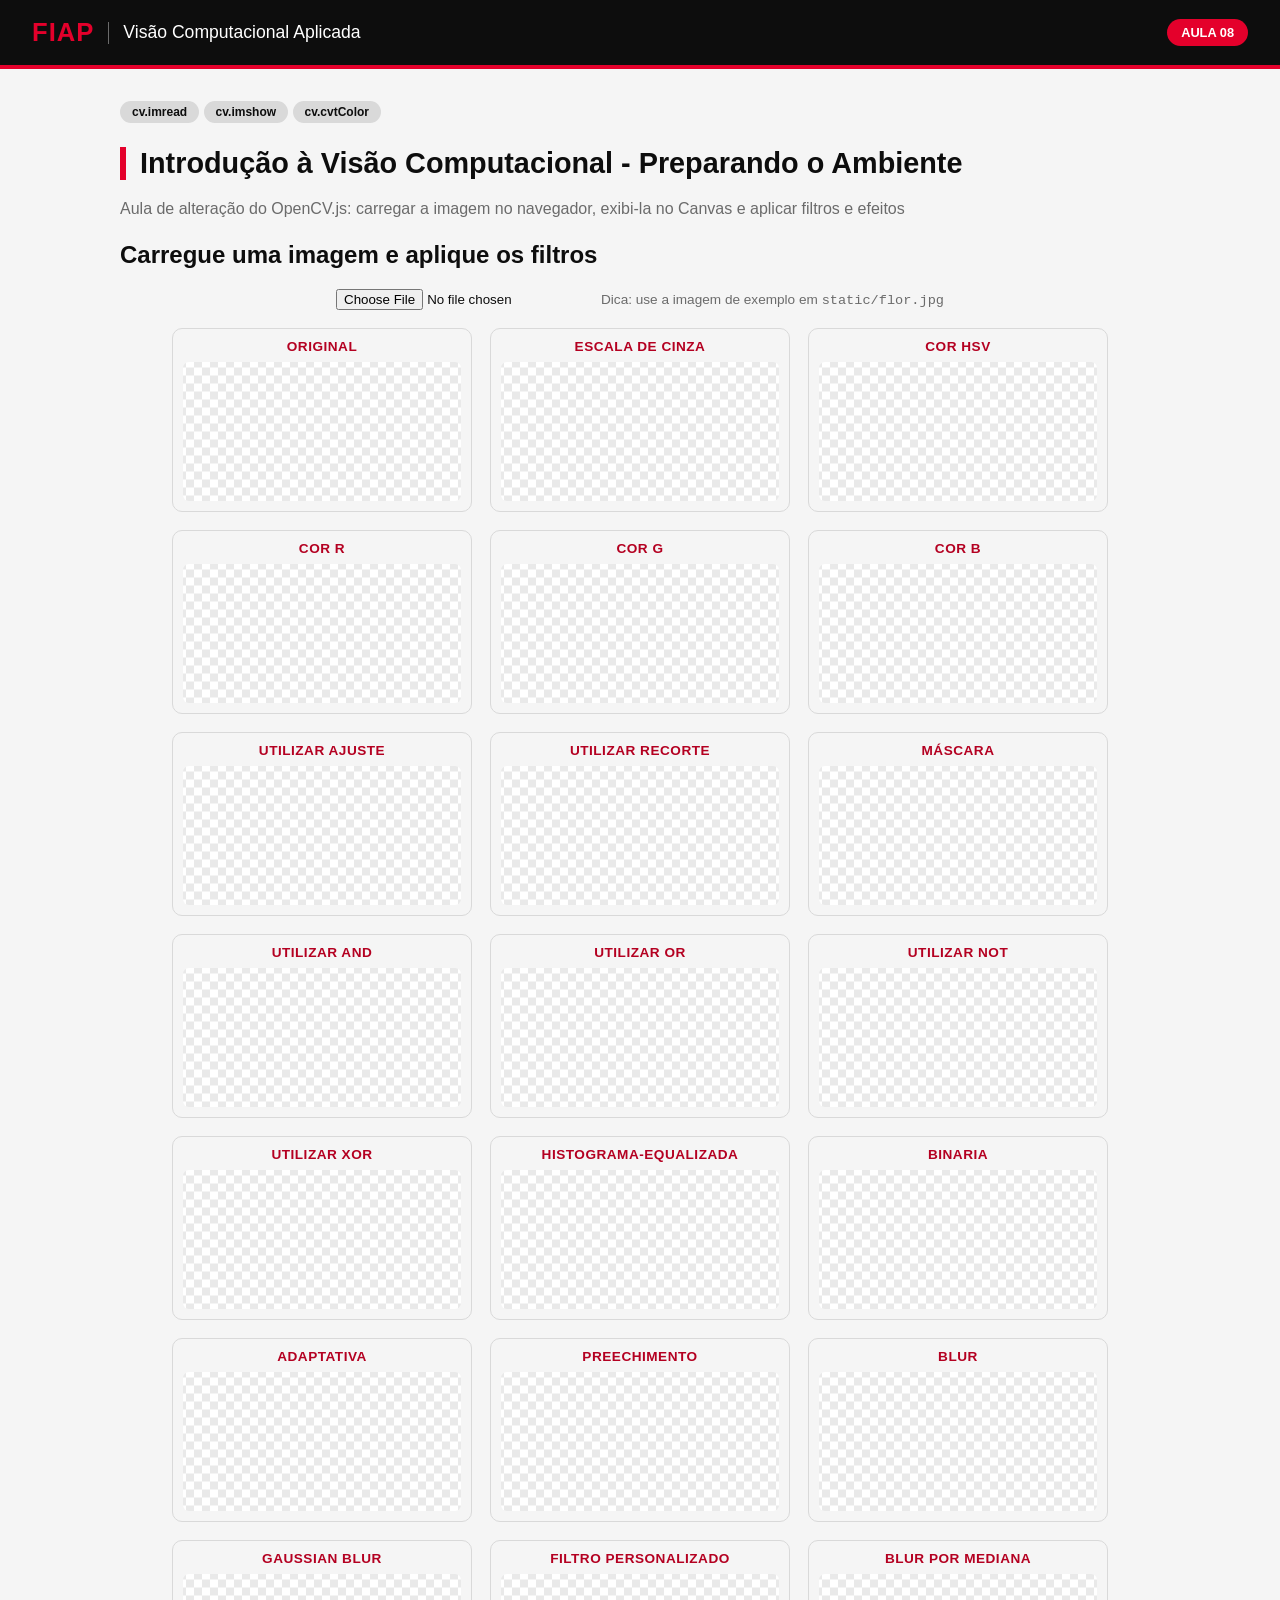
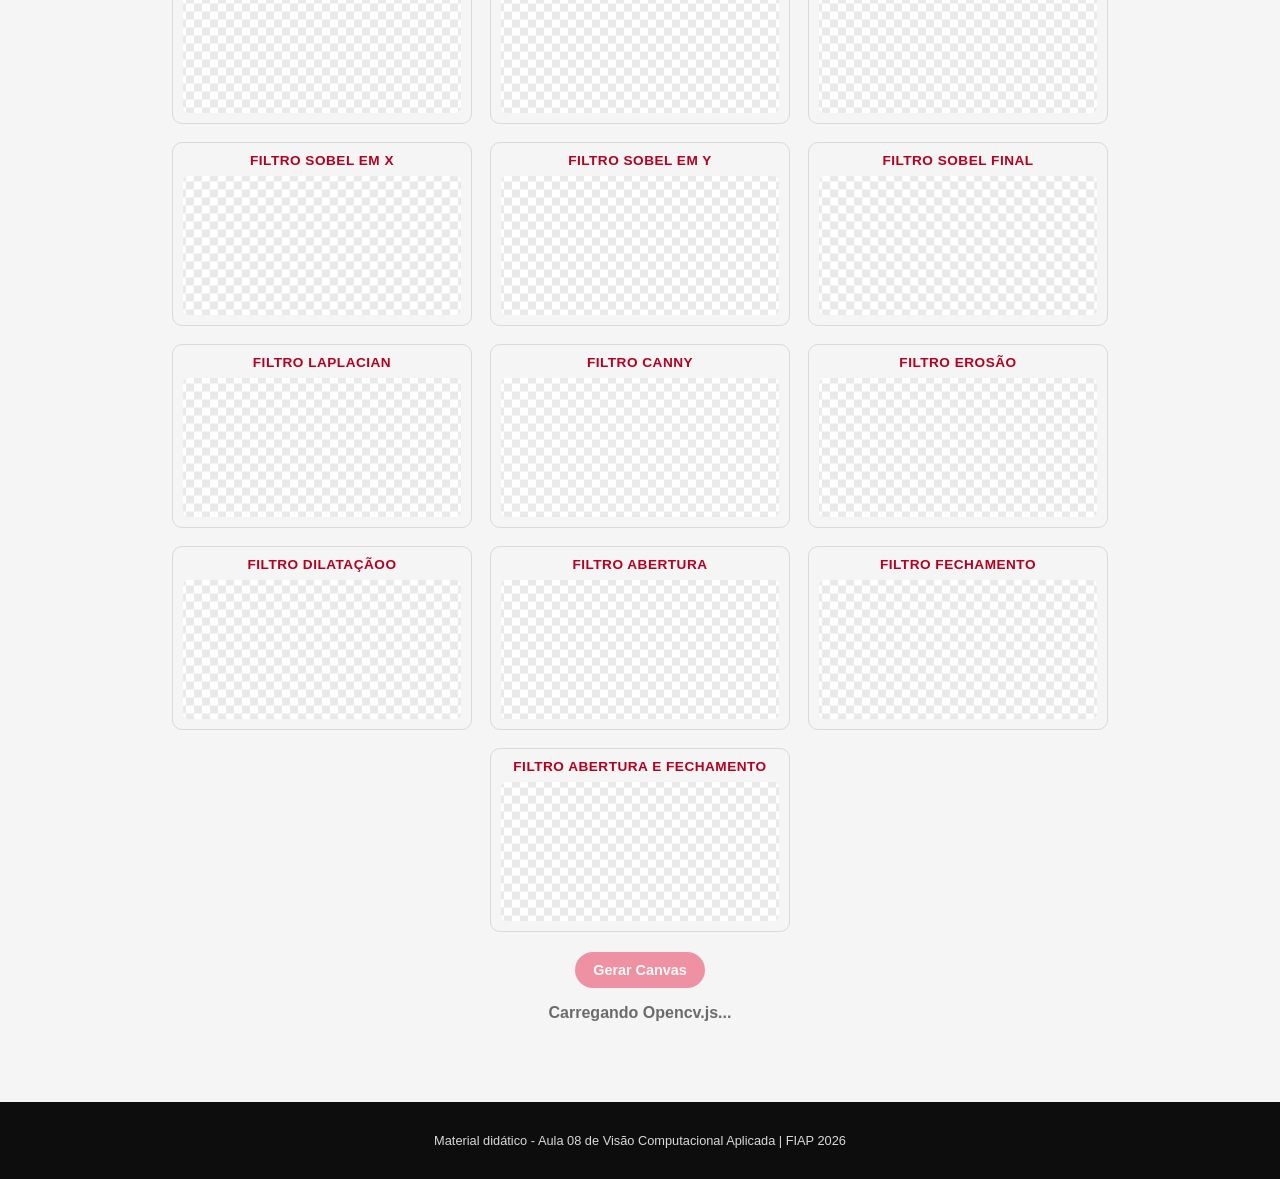
<file: aula08_erosao_dilatacao/index.html>
<!DOCTYPE html>
<html lang="en">

<head>
    <meta charset="UTF-8">
    <meta name="viewport" content="width=device-width, initial-scale=1.0">
    <script src="https://docs.opencv.org/4.x/opencv.js"></script>
    <link rel="stylesheet" href="./../css/style.css">
    <title>Aula 08 | Visão Computacional - Erosão e Dilatação - FIAP</title>
</head>

<body>
    <header class="fiap-header">
        <div class="fiap-header__brand">
            <span class="fiap-header__logo">FIAP</span>
            <span class="fiap-header__divider"></span>
            <span class="fiap-header__title">Visão Computacional Aplicada</span>
        </div>
        <span class="fiap-header__tag">Aula 08</span>
    </header>

    <main class="container">
        <section class="intro">
            <div class="badge_row">
                <span class="badge">cv.imread</span>
                <span class="badge">cv.imshow</span>
                <span class="badge">cv.cvtColor</span>
            </div>
            <h1>Introdução à Visão Computacional - Preparando o Ambiente</h1>
            <p>Aula de alteração do OpenCV.js: carregar a imagem no navegador, exibi-la no Canvas e aplicar filtros e efeitos
            </p>
        </section>

        <section class="stage_panel">
            <h2>Carregue uma imagem e aplique os filtros</h2>
            <div class="upload-row">
                <input type="file" id="inputImage" accept="img/+">
                <span class="hint">Dica: use a imagem de exemplo em <code>static/flor.jpg</code></span>
            </div>
            <div class="canvas-grid">
                <div class="canvas-card">
                    <h3>Original</h3>
                    <canvas id="canvasOriginal"></canvas>
                </div>
                <div class="canvas-card">
                    <h3>Escala de Cinza</h3>
                    <canvas id="canvasGray"></canvas>
                </div>


                <div class="canvas-card">
                    <h3>Cor HSV</h3>
                    <canvas id="canvasHSV"></canvas>
                </div>
                <div class="canvas-card">
                    <h3>Cor R</h3>
                    <canvas id="canvasR"></canvas>
                </div>
                <div class="canvas-card">
                    <h3>Cor G</h3>
                    <canvas id="canvasG"></canvas>
                </div>
                <div class="canvas-card">
                    <h3>Cor B</h3>
                    <canvas id="canvasB"></canvas>
                </div>


                <div class="canvas-card">
                    <h3>Utilizar Ajuste</h3>
                    <canvas id="canvasAjustado"></canvas>
                </div>
                <div class="canvas-card">
                    <h3>Utilizar Recorte</h3>
                    <canvas id="canvasRecorte"></canvas>
                </div>
                <div class="canvas-card">
                    <h3>Máscara</h3>
                    <canvas id="canvasMascara"></canvas>
                </div>
                <div class="canvas-card">
                    <h3>Utilizar AND</h3>
                    <canvas id="canvasAND"></canvas>
                </div>
                <div class="canvas-card">
                    <h3>Utilizar OR</h3>
                    <canvas id="canvasOR"></canvas>
                </div>
                <div class="canvas-card">
                    <h3>Utilizar NOT</h3>
                    <canvas id="canvasNOT"></canvas>
                </div>
                <div class="canvas-card">
                    <h3>Utilizar XOR</h3>
                    <canvas id="canvasXOR"></canvas>
                </div>


                <div class="canvas-card">
                    <h3>Histograma-Equalizada</h3>
                    <canvas id="canvasHistograma"></canvas>
                </div>
                <div class="canvas-card">
                    <h3>Binaria</h3>
                    <canvas id="canvasBinaria"></canvas>
                </div>
                <div class="canvas-card">
                    <h3>Adaptativa</h3>
                    <canvas id="canvasAdaptativa"></canvas>
                </div>


                <div class="canvas-card">
                    <h3>Preechimento</h3>
                    <canvas id="canvasPreechimento"></canvas>
                </div>


                <div class="canvas-card">
                    <h3>Blur</h3>
                    <canvas id="canvasBlur"></canvas>
                </div>
                <div class="canvas-card">
                    <h3>Gaussian Blur</h3>
                    <canvas id="canvasGaussianBlur"></canvas>
                </div>
                <div class="canvas-card">
                    <h3>Filtro Personalizado</h3>
                    <canvas id="canvasFiltroPersonalizado"></canvas>
                </div>


                <div class="canvas-card">
                    <h3>Blur por Mediana</h3>
                    <canvas id="canvasMediano"></canvas>
                </div>
                <div class="canvas-card">
                    <h3>Filtro Sobel em X</h3>
                    <canvas id="canvasSobelX"></canvas>
                </div>
                <div class="canvas-card">
                    <h3>Filtro Sobel em Y</h3>
                    <canvas id="canvasSobelY"></canvas>
                </div>
                <div class="canvas-card">
                    <h3>Filtro Sobel Final</h3>
                    <canvas id="canvasSobel"></canvas>
                </div>
                <div class="canvas-card">
                    <h3>Filtro Laplacian</h3>
                    <canvas id="canvasLaplacian"></canvas>
                </div>
                <div class="canvas-card">
                    <h3>Filtro Canny</h3>
                    <canvas id="canvasCanny"></canvas>
                </div>


                <div class="canvas-card">
                    <h3>Filtro Erosão</h3>
                    <canvas id="canvasErosao"></canvas>
                </div>
                <div class="canvas-card">
                    <h3>Filtro Dilataçãoo</h3>
                    <canvas id="canvasDilatacao"></canvas>
                </div>
                <div class="canvas-card">
                    <h3>Filtro Abertura</h3>
                    <canvas id="canvasAbertura"></canvas>
                </div>
                <div class="canvas-card">
                    <h3>Filtro Fechamento</h3>
                    <canvas id="canvasFechamento"></canvas>
                </div>
                <div class="canvas-card">
                    <h3>Filtro Abertura e Fechamento</h3>
                    <canvas id="canvasTodas"></canvas>
                </div>
            </div>
            <div class="controls">
                <button id="btnAlterar" class="btn btn--primary" disabled>Gerar Canvas</button>
            </div>
            <p id="status" class="status">Carregando Opencv.js...</p>
        </section>

        <script src="js/script.js" defer></script>
    </main>

    <footer class="fiap-footer">
        <p>Material didático - Aula 08 de Visão Computacional Aplicada | FIAP 2026</p>
    </footer>

</body>

</html>
</file>
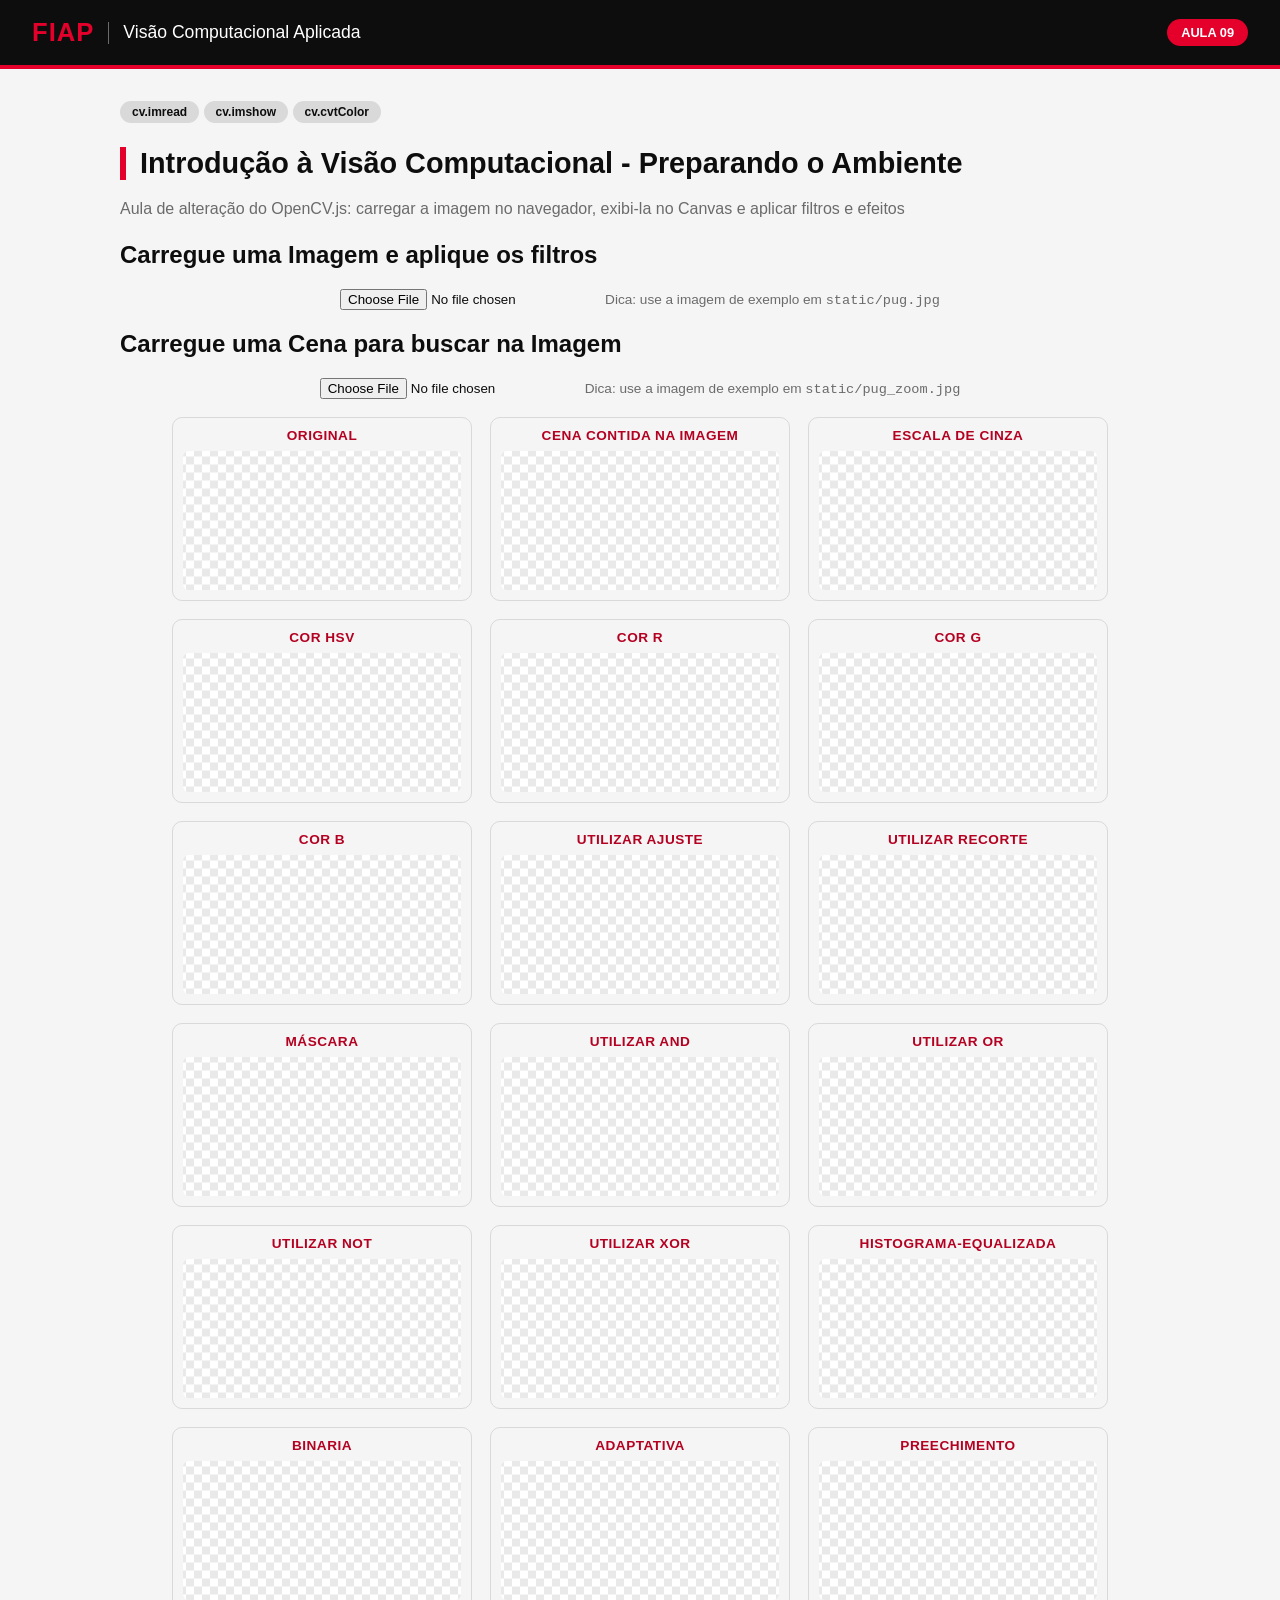
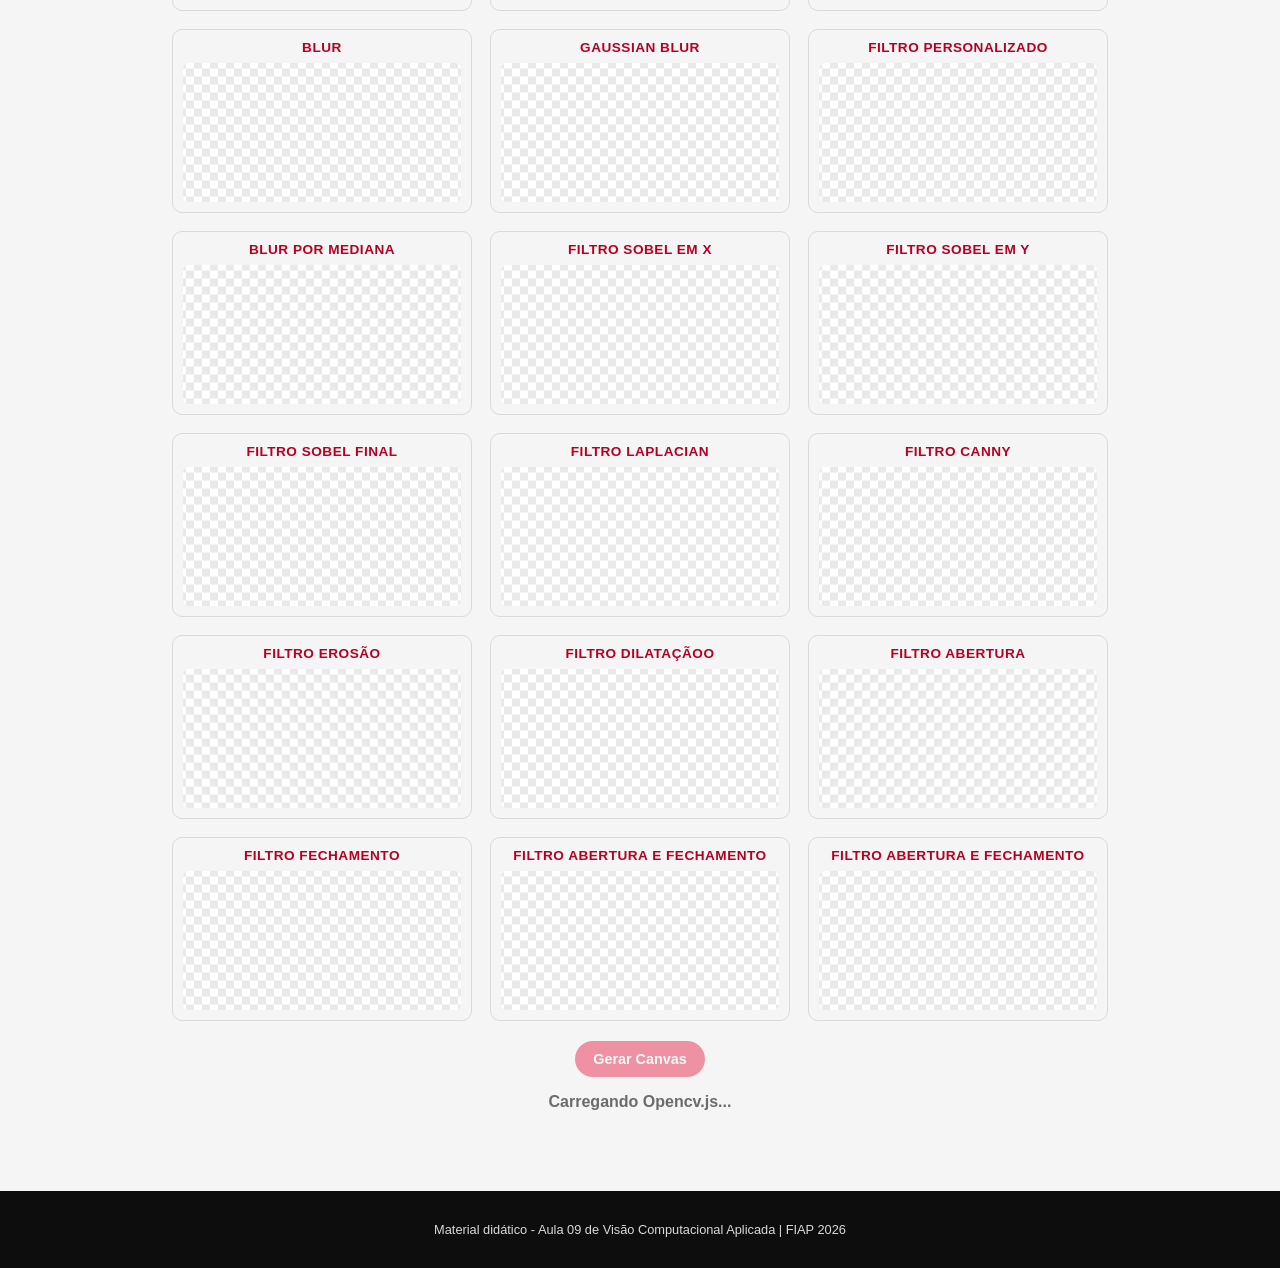
<file: aula09_localizar/index.html>
<!DOCTYPE html>
<html lang="en">

<head>
    <meta charset="UTF-8">
    <meta name="viewport" content="width=device-width, initial-scale=1.0">
    <script src="https://docs.opencv.org/4.x/opencv.js"></script>
    <link rel="stylesheet" href="./../css/style.css">
    <title>Aula 09 | Visão Computacional - Localizar molde - FIAP</title>
</head>

<body>
    <header class="fiap-header">
        <div class="fiap-header__brand">
            <span class="fiap-header__logo">FIAP</span>
            <span class="fiap-header__divider"></span>
            <span class="fiap-header__title">Visão Computacional Aplicada</span>
        </div>
        <span class="fiap-header__tag">Aula 09</span>
    </header>

    <main class="container">
        <section class="intro">
            <div class="badge_row">
                <span class="badge">cv.imread</span>
                <span class="badge">cv.imshow</span>
                <span class="badge">cv.cvtColor</span>
            </div>
            <h1>Introdução à Visão Computacional - Preparando o Ambiente</h1>
            <p>Aula de alteração do OpenCV.js: carregar a imagem no navegador, exibi-la no Canvas e aplicar filtros e efeitos
            </p>
        </section>

        <section class="stage_panel">
            <h2>Carregue uma Imagem e aplique os filtros</h2>
            <div class="upload-row">
                <input type="file" id="inputImage" accept="img/+">
                <span class="hint">Dica: use a imagem de exemplo em <code>static/pug.jpg</code></span>
            </div>

            <h2>Carregue uma Cena para buscar na Imagem</h2>
            <div class="upload-row">
                <input type="file" id="inputCena" accept="img/+">
                <span class="hint">Dica: use a imagem de exemplo em <code>static/pug_zoom.jpg</code></span>
            </div>

            <div class="canvas-grid">
                <div class="canvas-card">
                    <h3>Original</h3>
                    <canvas id="canvasOriginal"></canvas>
                </div>
                <div class="canvas-card">
                    <h3>Cena contida na imagem</h3>
                    <canvas id="canvasCena"></canvas>
                </div>


                <div class="canvas-card">
                    <h3>Escala de Cinza</h3>
                    <canvas id="canvasGray"></canvas>
                </div>


                <div class="canvas-card">
                    <h3>Cor HSV</h3>
                    <canvas id="canvasHSV"></canvas>
                </div>
                <div class="canvas-card">
                    <h3>Cor R</h3>
                    <canvas id="canvasR"></canvas>
                </div>
                <div class="canvas-card">
                    <h3>Cor G</h3>
                    <canvas id="canvasG"></canvas>
                </div>
                <div class="canvas-card">
                    <h3>Cor B</h3>
                    <canvas id="canvasB"></canvas>
                </div>


                <div class="canvas-card">
                    <h3>Utilizar Ajuste</h3>
                    <canvas id="canvasAjustado"></canvas>
                </div>
                <div class="canvas-card">
                    <h3>Utilizar Recorte</h3>
                    <canvas id="canvasRecorte"></canvas>
                </div>
                <div class="canvas-card">
                    <h3>Máscara</h3>
                    <canvas id="canvasMascara"></canvas>
                </div>
                <div class="canvas-card">
                    <h3>Utilizar AND</h3>
                    <canvas id="canvasAND"></canvas>
                </div>
                <div class="canvas-card">
                    <h3>Utilizar OR</h3>
                    <canvas id="canvasOR"></canvas>
                </div>
                <div class="canvas-card">
                    <h3>Utilizar NOT</h3>
                    <canvas id="canvasNOT"></canvas>
                </div>
                <div class="canvas-card">
                    <h3>Utilizar XOR</h3>
                    <canvas id="canvasXOR"></canvas>
                </div>


                <div class="canvas-card">
                    <h3>Histograma-Equalizada</h3>
                    <canvas id="canvasHistograma"></canvas>
                </div>
                <div class="canvas-card">
                    <h3>Binaria</h3>
                    <canvas id="canvasBinaria"></canvas>
                </div>
                <div class="canvas-card">
                    <h3>Adaptativa</h3>
                    <canvas id="canvasAdaptativa"></canvas>
                </div>


                <div class="canvas-card">
                    <h3>Preechimento</h3>
                    <canvas id="canvasPreechimento"></canvas>
                </div>


                <div class="canvas-card">
                    <h3>Blur</h3>
                    <canvas id="canvasBlur"></canvas>
                </div>
                <div class="canvas-card">
                    <h3>Gaussian Blur</h3>
                    <canvas id="canvasGaussianBlur"></canvas>
                </div>
                <div class="canvas-card">
                    <h3>Filtro Personalizado</h3>
                    <canvas id="canvasFiltroPersonalizado"></canvas>
                </div>


                <div class="canvas-card">
                    <h3>Blur por Mediana</h3>
                    <canvas id="canvasMediano"></canvas>
                </div>
                <div class="canvas-card">
                    <h3>Filtro Sobel em X</h3>
                    <canvas id="canvasSobelX"></canvas>
                </div>
                <div class="canvas-card">
                    <h3>Filtro Sobel em Y</h3>
                    <canvas id="canvasSobelY"></canvas>
                </div>
                <div class="canvas-card">
                    <h3>Filtro Sobel Final</h3>
                    <canvas id="canvasSobel"></canvas>
                </div>
                <div class="canvas-card">
                    <h3>Filtro Laplacian</h3>
                    <canvas id="canvasLaplacian"></canvas>
                </div>
                <div class="canvas-card">
                    <h3>Filtro Canny</h3>
                    <canvas id="canvasCanny"></canvas>
                </div>


                <div class="canvas-card">
                    <h3>Filtro Erosão</h3>
                    <canvas id="canvasErosao"></canvas>
                </div>
                <div class="canvas-card">
                    <h3>Filtro Dilataçãoo</h3>
                    <canvas id="canvasDilatacao"></canvas>
                </div>
                <div class="canvas-card">
                    <h3>Filtro Abertura</h3>
                    <canvas id="canvasAbertura"></canvas>
                </div>
                <div class="canvas-card">
                    <h3>Filtro Fechamento</h3>
                    <canvas id="canvasFechamento"></canvas>
                </div>
                <div class="canvas-card">
                    <h3>Filtro Abertura e Fechamento</h3>
                    <canvas id="canvasTodas"></canvas>
                </div>


                <div class="canvas-card">
                    <h3>Filtro Abertura e Fechamento</h3>
                    <canvas id="canvasTodas"></canvas>
                </div>
            </div>
            <div class="controls">
                <button id="btnAlterar" class="btn btn--primary" disabled>Gerar Canvas</button>
            </div>
            <p id="status" class="status">Carregando Opencv.js...</p>
        </section>

        <script src="js/script.js" defer></script>
    </main>

    <footer class="fiap-footer">
        <p>Material didático - Aula 09 de Visão Computacional Aplicada | FIAP 2026</p>
    </footer>

</body>

</html>
</file>
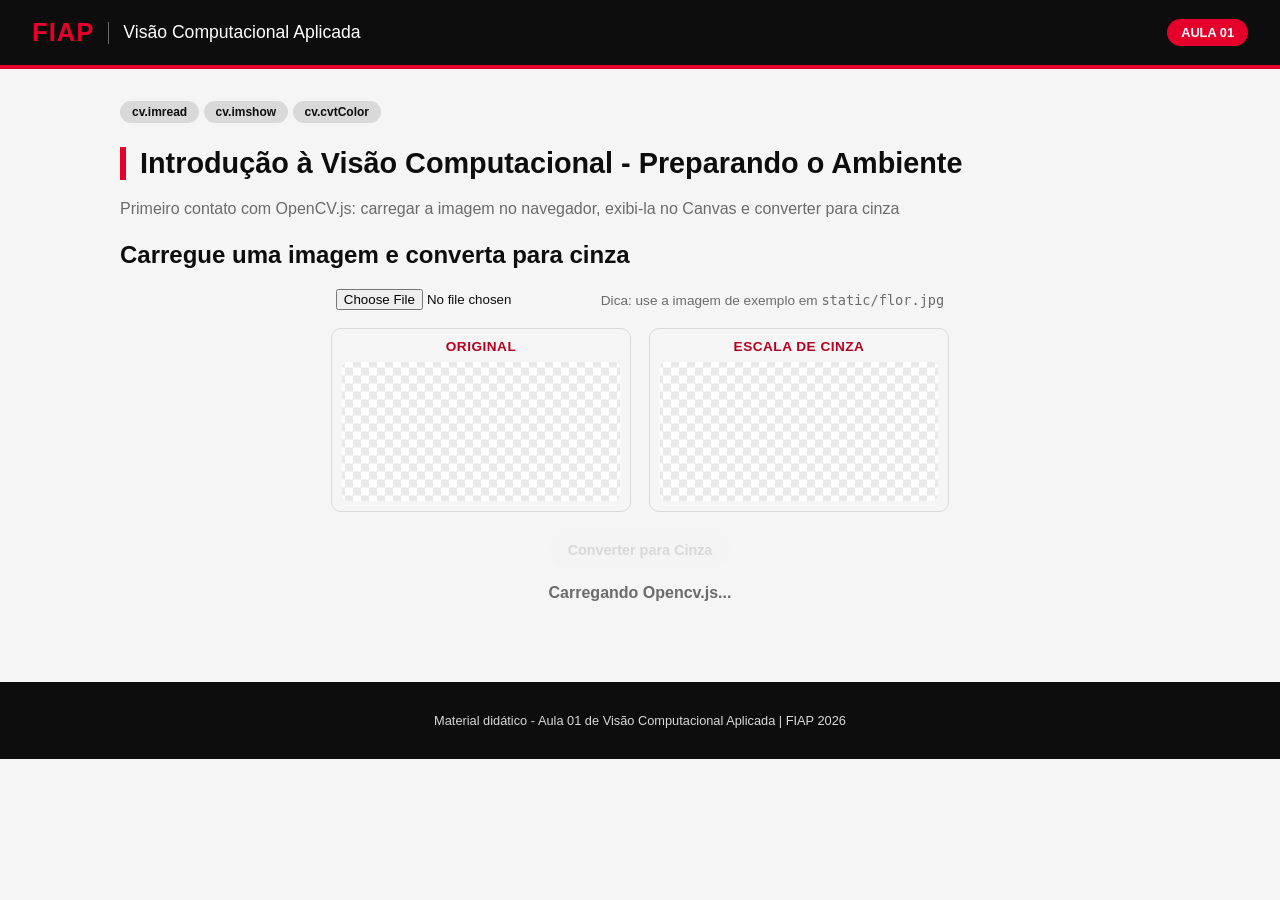
<file: aula1_RGBAtoGRAY/index.html>
<!DOCTYPE html>
<html lang="en">
<head>
    <meta charset="UTF-8">
    <meta name="viewport" content="width=device-width, initial-scale=1.0">
    <script src="https://docs.opencv.org/4.x/opencv.js"></script>
    <link rel="stylesheet" href="./../css/style.css">
    <title>Aula 1 | Visão Computacional</title>
</head>
<body>
    <header class="fiap-header">
        <div class="fiap-header__brand">
            <span class="fiap-header__logo">FIAP</span>
            <span class="fiap-header__divider"></span>
            <span class="fiap-header__title">Visão Computacional Aplicada</span>
        </div>
        <span class="fiap-header__tag">Aula 01</span>
    </header>

    <main class="container">
        <section class="intro">
            <div class="badge_row">
                <span class="badge">cv.imread</span>
                <span class="badge">cv.imshow</span>
                <span class="badge">cv.cvtColor</span>
            </div>
            <h1>Introdução à Visão Computacional - Preparando o Ambiente</h1>
            <p>Primeiro contato com OpenCV.js: carregar a imagem no navegador, exibi-la no Canvas e converter para cinza</p>
        </section>

        <section class="stage_panel">
            <h2>Carregue uma imagem e converta para cinza</h2>
            <div class="upload-row">
                <input type="file" id="inputImage" accept="img/+">
                <span class="hint">Dica: use a imagem de exemplo em <code>static/flor.jpg</code></span>
            </div>
            <div class="canvas-grid">
                <div class="canvas-card">
                    <h3>Original</h3>
                    <canvas id="canvasOriginal"></canvas>
                </div>
                <div class="canvas-card">
                    <h3>Escala de Cinza</h3>
                    <canvas id="canvasSaida"></canvas>
                </div>
            </div>
            <div class="controls">
                <button id="btnCinza" class="btn btn-primary" disabled>Converter para Cinza</button>
            </div>
            <p id="status" class="status">Carregando Opencv.js...</p>
        </section>
        
        <script src="js/script.js" defer></script>
    </main>

    <footer class="fiap-footer">
        <p>Material didático - Aula 01 de Visão Computacional Aplicada | FIAP 2026</p>
    </footer>
    
</body>
</html>
</file>
<file: css/style.css>
/* ==========================================================================
   VISÃO COMPUTACIONAL APLICADA — FIAP
   Folha de estilos compartilhada por todas as 21 aulas práticas.
   Paleta baseada na identidade visual da FIAP (www.fiap.com.br):
   vermelho de marca, preto e branco, com cinzas neutros de apoio.
   ========================================================================== */

:root {
  --fiap-red: #e4002b;
  --fiap-red-dark: #b40021;
  --fiap-black: #0d0d0d;
  --fiap-white: #ffffff;
  --fiap-gray-100: #f5f5f5;
  --fiap-gray-300: #d9d9d9;
  --fiap-gray-600: #6b6b6b;
  --fiap-success: #1fa855;
  --fiap-warning: #e6a700;

  --font-base: "Segoe UI", Roboto, Arial, sans-serif;
  --font-code: "Consolas", "Courier New", monospace;
  --radius: 10px;
}

* {
  box-sizing: border-box;
}

body {
  margin: 0;
  font-family: var(--font-base);
  background: var(--fiap-gray-100);
  color: var(--fiap-black);
}

/* ---------- Header ---------- */

.fiap-header {
  display: flex;
  align-items: center;
  justify-content: space-between;
  flex-wrap: wrap;
  gap: 10px;
  background: var(--fiap-black);
  color: var(--fiap-white);
  padding: 18px 32px;
  border-bottom: 4px solid var(--fiap-red);
}

.fiap-header__brand {
  display: flex;
  align-items: center;
  gap: 14px;
}

.fiap-header__logo {
  font-weight: 800;
  font-size: 1.6rem;
  color: var(--fiap-red);
  letter-spacing: 1px;
}

.fiap-header__divider {
  width: 1px;
  height: 22px;
  background: var(--fiap-gray-600);
}

.fiap-header__title {
  font-size: 1.1rem;
  font-weight: 500;
}

.fiap-header__tag {
  background: var(--fiap-red);
  color: var(--fiap-white);
  padding: 6px 14px;
  border-radius: 999px;
  font-size: 0.8rem;
  font-weight: 700;
  text-transform: uppercase;
  white-space: nowrap;
}

/* ---------- Layout ---------- */

.container {
  max-width: 1080px;
  margin: 0 auto;
  padding: 32px 20px 60px;
}

.intro h1 {
  color: var(--fiap-black);
  border-left: 6px solid var(--fiap-red);
  padding-left: 14px;
  font-size: 1.8rem;
  margin-bottom: 12px;
}

.intro p {
  color: var(--fiap-gray-600);
  line-height: 1.6;
  font-size: 1rem;
}

.intro .badge-row {
  display: flex;
  gap: 8px;
  flex-wrap: wrap;
  margin-bottom: 16px;
}

.badge {
  display: inline-block;
  background: var(--fiap-gray-300);
  color: var(--fiap-black);
  padding: 4px 12px;
  border-radius: 999px;
  font-size: 0.75rem;
  font-weight: 700;
}

/* ---------- Stage panel (câmera / imagens) ---------- */

.stage-panel {
  background: var(--fiap-white);
  border-radius: var(--radius);
  padding: 24px;
  margin-top: 28px;
  box-shadow: 0 4px 18px rgba(0, 0, 0, 0.08);
}

.stage-panel h2 {
  margin-top: 0;
  font-size: 1.15rem;
  color: var(--fiap-black);
}

/* Câmera / vídeo ao vivo (Aulas 18-21) */

.video-wrapper {
  position: relative;
  width: 100%;
  max-width: 640px;
  margin: 0 auto;
  background: var(--fiap-black);
  border-radius: var(--radius);
  overflow: hidden;
  aspect-ratio: 4 / 3;
}

#video,
#overlay {
  position: absolute;
  top: 0;
  left: 0;
  width: 100%;
  height: 100%;
}

#video {
  object-fit: cover;
  transform: scaleX(-1); /* efeito espelho, mais natural para o usuário */
}

#overlay {
  transform: scaleX(-1);
}

/* Upload de imagem (Aulas 1-17) */

.upload-row {
  display: flex;
  align-items: center;
  gap: 12px;
  flex-wrap: wrap;
  justify-content: center;
  margin-bottom: 18px;
}

.upload-row input[type="file"] {
  font-family: var(--font-base);
}

.hint {
  color: var(--fiap-gray-600);
  font-size: 0.85rem;
}

/* Grade de canvases/imagens (entrada + resultados) */

.canvas-grid {
  display: flex;
  flex-wrap: wrap;
  gap: 18px;
  justify-content: center;
  margin-top: 10px;
}

.canvas-card {
  background: var(--fiap-gray-100);
  border: 1px solid var(--fiap-gray-300);
  border-radius: var(--radius);
  padding: 10px;
  text-align: center;
  width: 300px;
}

.canvas-card h3 {
  margin: 0 0 8px;
  font-size: 0.85rem;
  color: var(--fiap-red-dark);
  text-transform: uppercase;
  letter-spacing: 0.5px;
}

.canvas-card canvas,
.canvas-card img {
  max-width: 100%;
  display: block;
  margin: 0 auto;
  border-radius: 6px;
  background: repeating-conic-gradient(#e9e9e9 0% 25%, #ffffff 0% 50%) 50% / 16px 16px;
}

/* Controles */

.controls {
  display: flex;
  flex-wrap: wrap;
  gap: 10px;
  justify-content: center;
  margin-top: 20px;
  align-items: center;
}

.btn {
  border: none;
  border-radius: 999px;
  padding: 10px 18px;
  font-weight: 600;
  font-size: 0.9rem;
  cursor: pointer;
  transition: transform 0.15s ease, opacity 0.15s ease;
}

.btn:disabled {
  opacity: 0.4;
  cursor: not-allowed;
}

.btn:not(:disabled):hover {
  transform: translateY(-1px);
}

.btn--primary {
  background: var(--fiap-red);
  color: var(--fiap-white);
}

.btn--outline {
  background: var(--fiap-white);
  color: var(--fiap-red);
  border: 2px solid var(--fiap-red);
}

.btn--ghost {
  background: var(--fiap-gray-300);
  color: var(--fiap-black);
}

label.control-label {
  font-size: 0.85rem;
  font-weight: 600;
  color: var(--fiap-gray-600);
  display: flex;
  align-items: center;
  gap: 6px;
}

.status {
  margin-top: 16px;
  text-align: center;
  font-weight: 600;
  color: var(--fiap-gray-600);
  min-height: 22px;
}

.status--ok {
  color: var(--fiap-success);
}

.status--warn {
  color: var(--fiap-warning);
}

.status--error {
  color: var(--fiap-red-dark);
}

/* ---------- Log / saída de texto ---------- */

.log-panel {
  margin-top: 24px;
  background: var(--fiap-white);
  border-radius: var(--radius);
  padding: 20px 24px;
  box-shadow: 0 4px 18px rgba(0, 0, 0, 0.06);
}

.log-panel h2 {
  margin-top: 0;
  font-size: 1.1rem;
  color: var(--fiap-black);
}

.log {
  list-style: none;
  margin: 0;
  padding: 0;
  max-height: 220px;
  overflow-y: auto;
  font-family: var(--font-code);
  font-size: 0.85rem;
}

.log li {
  padding: 6px 10px;
  border-bottom: 1px solid var(--fiap-gray-100);
  color: var(--fiap-gray-600);
}

.log li:last-child {
  border-bottom: none;
}

.log li.log--match {
  color: var(--fiap-success);
  font-weight: 700;
}

.log li.log--nomatch {
  color: var(--fiap-red-dark);
  font-weight: 700;
}

pre#log {
  background: #1e1e1e;
  color: #d4d4d4;
  font-family: var(--font-code);
  font-size: 0.85rem;
  padding: 14px 16px;
  border-radius: 8px;
  max-height: 240px;
  overflow: auto;
  white-space: pre-wrap;
  margin: 0;
}

/* Imagem estática com retângulo interativo (ex.: Aula 21, grabCut) */

.image-wrapper {
  position: relative;
  width: 100%;
  max-width: 420px;
  margin: 0 auto;
  border-radius: var(--radius);
  overflow: hidden;
  background: var(--fiap-gray-100);
  border: 1px solid var(--fiap-gray-300);
}

.image-wrapper canvas {
  display: block;
  width: 100%;
  height: auto;
}

.image-wrapper canvas.overlay-rect {
  position: absolute;
  top: 0;
  left: 0;
  cursor: crosshair;
}

/* ---------- Nota / callout ---------- */

.callout {
  border-left: 4px solid var(--fiap-red);
  background: var(--fiap-gray-100);
  padding: 12px 16px;
  border-radius: 6px;
  font-size: 0.88rem;
  color: var(--fiap-black);
  margin-top: 16px;
}

.callout strong {
  color: var(--fiap-red-dark);
}

/* ---------- Exercícios ---------- */

.exercicios {
  margin-top: 24px;
  background: var(--fiap-white);
  border-radius: var(--radius);
  padding: 20px 24px;
  box-shadow: 0 4px 18px rgba(0, 0, 0, 0.06);
}

.exercicios h2 {
  margin-top: 0;
  font-size: 1.1rem;
}

.exercicios ol {
  margin: 0;
  padding-left: 20px;
  color: var(--fiap-gray-600);
  line-height: 1.7;
}

/* ---------- Footer ---------- */

.fiap-footer {
  text-align: center;
  padding: 18px;
  background: var(--fiap-black);
  color: var(--fiap-gray-300);
  font-size: 0.8rem;
}

@media (max-width: 700px) {
  .fiap-header {
    flex-direction: column;
    align-items: flex-start;
  }
}
</file>
